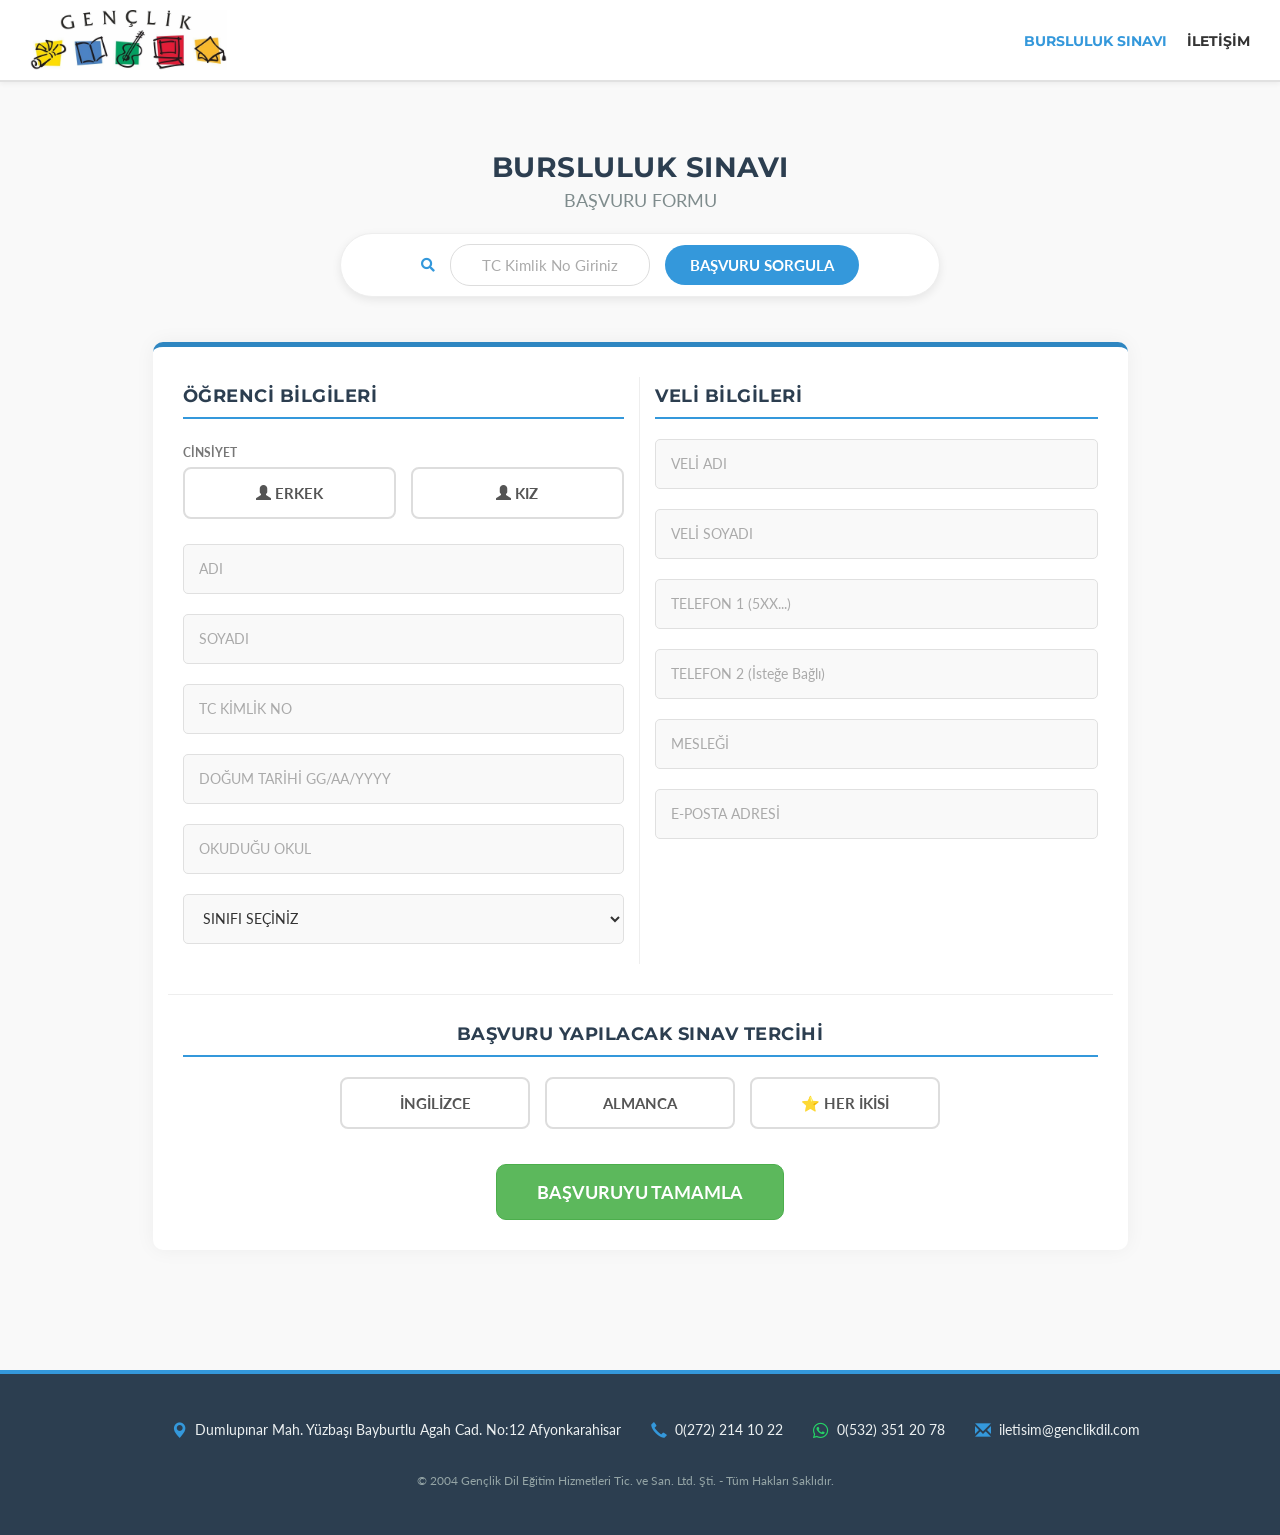
<file: bursluluk.html>
<!DOCTYPE html>
<html lang="tr">
<head>
    <title>Bursluluk Sınavı Başvurusu - Gençlik Dil Eğitim</title>
    <meta charset="utf-8">
    <meta name="viewport" content="width=device-width, initial-scale=1">
    <link rel="icon" type="image/x-icon" href="resimler/logoGenclik.jpg">
    
    <link rel="stylesheet" type="text/css" href="css/bootstrap.min.css" />
    <link href="css/whhg.css" rel="stylesheet" />
    <link href="stil.css?v1.1" rel="stylesheet" />

    <link href="https://fonts.googleapis.com/css?family=Lato:400,700|Montserrat:400,700&display=swap" rel="stylesheet">
    
    <link rel="stylesheet" href="https://cdnjs.cloudflare.com/ajax/libs/font-awesome/5.15.4/css/all.min.css">

    <style>
        body { margin: 0; background-color: #f9f9f9; }
        
        /* HEADER AYARLARI (Boşluk azaltıldı) */
        .custom-header {
            padding: 10px 30px;
            border-bottom: 2px solid #e1e1e1;
            display: flex;
            justify-content: space-between;
            align-items: center;
            background: #fff;
            box-shadow: 0 2px 5px rgba(0,0,0,0.05);
            margin-bottom: 0px;
        }

        .logo-area img { height: 60px; width: auto; }

        .nav-area ul {
            list-style: none;
            margin: 0;
            padding: 0;
            display: flex;
            gap: 20px;
        }

        .nav-area ul li a {
            text-decoration: none;
            color: #333;
            font-weight: bold;
            font-family: 'Montserrat', sans-serif;
            font-size: 14px;
            transition: color 0.3s;
        }

        .nav-area ul li a:hover { color: #3498db; }

        /* BAŞLIK AYARLARI (Sıkılaştırıldı) */
        .araBaslik h2 {
            margin-top: 10px;
            margin-bottom: 5px;
            font-size: 28px;
        }
        .araBaslik div {
            margin-bottom: 20px; /* Alt boşluk azaltıldı */
        }

        /* YENİ MODERN SORGULAMA ALANI */
        .sorgu-container {
            background-color: #fff;
            border-radius: 50px; /* Hap şeklinde yuvarlak kenarlar */
            box-shadow: 0 3px 10px rgba(0,0,0,0.08);
            padding: 10px 20px;
            display: flex;
            justify-content: center;
            align-items: center;
            gap: 15px;
            max-width: 600px;
            margin: 0 auto 25px auto; /* Ortala ve alttan boşluk bırak */
            border: 1px solid #eee;
        }

        .sorgu-label {
            font-weight: bold;
            color: #555;
            font-size: 14px;
        }

        .sorgu-input {
            border: 1px solid #ddd;
            border-radius: 20px;
            padding: 8px 15px;
            width: 200px;
            outline: none;
            text-align: center;
            transition: all 0.3s;
        }

        .sorgu-input:focus {
            border-color: #3498db;
            box-shadow: 0 0 5px rgba(52, 152, 219, 0.3);
        }

        .sorgu-btn {
            background-color: #3498db;
            color: white;
            border: none;
            border-radius: 20px;
            padding: 8px 25px;
            font-weight: bold;
            cursor: pointer;
            transition: background 0.3s;
        }

        .sorgu-btn:hover {
            background-color: #2980b9;
        }

        /* Sorgu Sonucu alanı */
        .sorgulama {
            text-align: center;
            margin-top: 10px;
            margin-bottom: 10px;
            font-weight: bold;
            color: #2c3e50;
        }


        /* FOOTER (İLETİŞİM BARI) AYARLARI */
        .footer-bar {
            background-color: #2c3e50;
            color: #ecf0f1;
            padding: 15px 0;
            font-family: 'Lato', sans-serif;
            font-size: 14px;
            text-align: center;
            border-top: 4px solid #3498db;
            margin-top: 50px; 
        }

        .footer-container {
            display: flex;
            justify-content: center;
            flex-wrap: wrap;
            gap: 30px;
            align-items: center;
        }

        .contact-item a {
            color: #ecf0f1;
            text-decoration: none;
            display: flex;
            align-items: center;
            transition: color 0.3s;
        }

        .contact-item a:hover {
            color: #f1c40f;
        }

        .contact-item i {
            margin-right: 8px;
            font-size: 16px;
            color: #3498db;
        }

        .whatsapp-link i {
            color: #25D366 !important;
            font-size: 18px;
        }
        .whatsapp-link:hover {
            color: #25D366 !important;
        }

        /* RADIO BUTON TASARIMI */
        .radio-group { display: flex; gap: 15px; margin-bottom: 15px; }
        .radio-option { flex: 1; position: relative; }
        .radio-option input[type="radio"] { display: none; }
        
        .radio-option label {
            display: block;
            padding: 12px;
            background-color: #fff;
            border: 2px solid #ddd;
            border-radius: 8px;
            text-align: center;
            cursor: pointer;
            font-weight: bold;
            color: #555;
            transition: all 0.3s ease;
        }

        .radio-option label:hover { background-color: #f0f8ff; border-color: #bdc3c7; }
        
        .radio-option input[type="radio"]:checked + label {
            background-color: #3498db;
            color: white;
            border-color: #3498db;
            box-shadow: 0 4px 10px rgba(52, 152, 219, 0.3);
        }

        .form-section-title {
            border-bottom: 2px solid #3498db;
            padding-bottom: 10px;
            margin-bottom: 20px;
            color: #2c3e50;
            font-size: 18px;
            font-weight: 700;
        }

        /* Mobil Uyum */
        @media (max-width: 768px) {
            .custom-header { flex-direction: column; height: auto; padding: 15px; }
            .nav-area ul { margin-top: 15px; }
            .footer-container { flex-direction: column; gap: 15px; }
            
            /* Mobilde sorgulama alanı alt alta gelsin */
            .sorgu-container { flex-direction: column; gap: 10px; border-radius: 15px; padding: 20px;}
            .sorgu-input { width: 100%; }
            .sorgu-btn { width: 100%; }
        }

    </style>
</head>

<body>

    <header class="custom-header">
        <div class="logo-area">
            <a href="/">
                <img src="resimler/logoGenclik.jpg" alt="GENÇLİK DİL">
            </a>
        </div>
        <nav class="nav-area">
            <ul>
                <li><a href="bursluluk" style="color: #3498db;">BURSLULUK SINAVI</a></li> 
                <li><a href="iletisim">İLETİŞİM</a></li>
            </ul>
        </nav>
    </header>
   
    <div class="container">
        
        <div class="araBaslik text-center">
            <h2 style="font-weight: 700; color: #2c3e50;">BURSLULUK SINAVI</h2>
            <div style="font-size: 18px; font-weight: 400; color: #7f8c8d;">BAŞVURU FORMU</div>
        </div>

        <div class="row">
            <div class="col-md-12">
                <div class="sorgu-container">
                    <span class="sorgu-label"><i class="fas fa-search" style="color:#3498db;"></i></span>
                    <input type="text" id="TCSorgu" class="sorgu-input" placeholder="TC Kimlik No Giriniz" maxlength="11">
                    <button class="sorgu-btn" onclick="doldurSorgulama()">BAŞVURU SORGULA</button>
                </div>
                <div class="sorgulama"></div>
            </div>
        </div>

        <div class="row">
            <div class="col-md-10 col-md-offset-1 form-card" style="background: #fff; padding: 30px; border-radius: 10px; box-shadow: 0 0 20px rgba(0,0,0,0.05);">
                
                <div class="row">
                    <div class="col-md-6 split-column" style="border-right: 1px solid #eee;">
                        <h3 class="form-section-title">ÖĞRENCİ BİLGİLERİ</h3>
                        
                        <div class="form-group">
                            <label style="font-size: 12px; color: #777; margin-bottom: 5px;">CİNSİYET</label>
                            <input type="hidden" id="Cinsiyet" name="cinsiyet" value="">
                            <div class="radio-group">
                                <div class="radio-option">
                                    <input type="radio" name="radioCinsiyet" id="sexM" onclick="setCinsiyet('Erkek')">
                                    <label for="sexM"><i class="glyphicon glyphicon-user"></i> ERKEK</label>
                                </div>
                                <div class="radio-option">
                                    <input type="radio" name="radioCinsiyet" id="sexF" onclick="setCinsiyet('Kız')">
                                    <label for="sexF"><i class="glyphicon glyphicon-user"></i> KIZ</label>
                                </div>
                            </div>
                            <div class="uyariForm" id="uyariCinsiyet">* Lütfen cinsiyet seçiniz</div>
                        </div>

                        <div class="form-group">
                            <input class="form-control" id="Ad" name="adi" placeholder="ADI" type="text">
                            <div class="uyariForm" id="uyariAdi">* Ad alanı zorunludur</div>
                        </div>

                        <div class="form-group">
                            <input class="form-control" id="Soyad" name="Soyadi" placeholder="SOYADI" type="text">
                            <div class="uyariForm" id="uyariSoyadi">* Soyad alanı zorunludur</div>
                        </div>

                        <div class="form-group">
                            <input class="form-control" id="TC" name="TC" placeholder="TC KİMLİK NO" type="text" maxlength="11">
                            <div class="uyariForm" id="uyariTC">* TC Kimlik No zorunludur</div>
                        </div>

                        <div class="form-group">
                            <input class="form-control" type="text" id="Dogum" name="Dogum" placeholder="DOĞUM TARİHİ GG/AA/YYYY">
                        </div>

                        <div class="form-group">
                            <input class="form-control" id="Okul" name="Okul" placeholder="OKUDUĞU OKUL" type="text">
                            <div class="uyariForm" id="uyariOkul">* Okul bilgisi zorunludur</div>
                        </div>

                        <div class="form-group">
                            <select id="Sinif" name="Sinif" class="form-control" style="height: 45px;">
                                <option value="Sec">SINIFI SEÇİNİZ</option>
                                <option value="1">1. Sınıf</option>
                                <option value="2">2. Sınıf</option>
                                <option value="3">3. Sınıf</option>
                                <option value="4">4. Sınıf</option>
                                <option value="5">5. Sınıf</option>
                                <option value="6">6. Sınıf</option>
                                <option value="7">7. Sınıf</option>
                                <option value="8">8. Sınıf</option>
                                <option value="9">9. Sınıf</option>
                                <option value="10">10. Sınıf</option>
                                <option value="11">11. Sınıf</option>
                                <option value="12">12. Sınıf</option>
                            </select>
                            <div class="uyariForm" id="uyariSinif">* Sınıf seçimi zorunludur</div>
                        </div>
                    </div>

                    <div class="col-md-6 split-column">
                        <h3 class="form-section-title">VELİ BİLGİLERİ</h3>
                        
                        <div class="form-group">
                            <input class="form-control" id="VeliAd" name="VeliAdi" placeholder="VELİ ADI" type="text">
                            <div class="uyariForm" id="uyariVeliAd">* Veli adı zorunludur</div>
                        </div>

                        <div class="form-group">
                            <input class="form-control" id="VeliSoyad" name="VeliSoyad" placeholder="VELİ SOYADI" type="text">
                            <div class="uyariForm" id="uyariVeliSoyad">* Veli soyadı zorunludur</div>
                        </div>

                        <div class="form-group">
                            <input class="form-control" id="VeliTel1" name="VeliTelefon1" placeholder="TELEFON 1 (5XX...)" type="text">
                            <div class="uyariForm" id="uyariVeliTel1">* İletişim numarası zorunludur</div>
                        </div>

                        <div class="form-group">
                            <input class="form-control" id="VeliTel2" name="VeliTelefon2" placeholder="TELEFON 2 (İsteğe Bağlı)" type="text">
                        </div>

                        <div class="form-group">
                            <input class="form-control" id="VeliMeslek" name="VeliMeslek" placeholder="MESLEĞİ" type="text">
                        </div>

                        <div class="form-group">
                            <input class="form-control" id="VeliEmail" name="VeliEmail" placeholder="E-POSTA ADRESİ" type="email" >
                            <div class="uyariForm" id="uyariVeliEmail">* E-posta adresi zorunludur</div>
                        </div>
                    </div>
                </div>

                <div class="row" style="margin-top: 30px; border-top: 1px solid #eee; padding-top: 20px;">
                    <div class="col-md-12">
                        <h3 class="form-section-title text-center">BAŞVURU YAPILACAK SINAV TERCİHİ</h3>
                        
                        <input type="hidden" id="SinavTuru" name="SinavTuru" value="">

                        <div class="radio-group" style="max-width: 600px; margin: 0 auto;">
                            <div class="radio-option">
                                <input type="radio" name="radioSinav" id="sinavIng" onclick="setSinav('Ingilizce')">
                                <label for="sinavIng">İNGİLİZCE</label>
                            </div>
                            <div class="radio-option">
                                <input type="radio" name="radioSinav" id="sinavAlm" onclick="setSinav('Almanca')">
                                <label for="sinavAlm">ALMANCA</label>
                            </div>
                            <div class="radio-option">
                                <input type="radio" name="radioSinav" id="sinavBoth" onclick="setSinav('Her Ikisi')">
                                <label for="sinavBoth">⭐ HER İKİSİ</label>
                            </div>
                        </div>
                    </div>
                </div>

                <div class="row">
                    <div class="col-md-12 text-center" style="margin-top: 30px;">
                        <button class="btn btn-success btn-lg" style="padding: 15px 40px; font-weight: bold; border-radius: 10px;" type="submit" onclick="ekleBursluluk()">BAŞVURUYU TAMAMLA</button>
                    </div>
                </div>

            </div>
        </div>

    </div>	

    <div class="footer-bar">
        <div class="container footer-container">
            
            <div class="contact-item">
                <a href="https://www.google.com/maps/search/?api=1&query=Dumlupınar+Mahallesi+Yüzbaşı+Bayburtlu+Agah+Caddesi+No:12+Merkez+Afyonkarahisar" target="_blank">
                    <i class="glyphicon glyphicon-map-marker"></i>
                    <span>Dumlupınar Mah. Yüzbaşı Bayburtlu Agah Cad. No:12 Afyonkarahisar</span>
                </a>
            </div>

            <div class="contact-item">
                <a href="tel:02722141022">
                    <i class="glyphicon glyphicon-earphone"></i>
                    <span>0(272) 214 10 22</span>
                </a>
            </div>

            <div class="contact-item">
                <a href="https://wa.me/905323512078" target="_blank" class="whatsapp-link">
                    <i class="fab fa-whatsapp"></i>
                    <span>0(532) 351 20 78</span>
                </a>
            </div>

            <div class="contact-item">
                <a href="mailto:iletisim@genclikdil.com">
                    <i class="glyphicon glyphicon-envelope"></i>
                    <span>iletisim@genclikdil.com</span>
                </a>
            </div>

            <div class="contact-item" style="font-size: 12px; color: #95a5a6;">
                © 2004 Gençlik Dil Eğitim Hizmetleri Tic. ve San. Ltd. Şti. - Tüm Hakları Saklıdır.
            </div>

        </div>
    </div>

    <div class="modal fade" id="onayModal" role="dialog">
        <div class="modal-dialog">
            <div class="modal-content">
                <div class="modal-header">
                    <button type="button" class="close" onclick="temizleForm()" data-dismiss="modal">×</button>
                    <h5>Bursluluk Sınavı Başvurusu</h5>
                </div>
                <div class="modal-body">
                    <div id="sonuc"></div>
                    <div id="bilgi" style="margin-top:15px; font-weight:bold;"></div>
                </div>
                <div class="modal-footer">
                    <button type="submit" class="btn btn-default" onclick="temizleForm()" data-dismiss="modal">Tamam</button>
                </div>
            </div>
        </div>
    </div>

    <div class="modal fade" id="uyariModal" role="dialog">
        <div class="modal-dialog">
            <div class="modal-content">
                <div class="modal-header" style="background-color: #e74c3c; color:white;">
                    <button type="button" class="close" data-dismiss="modal">×</button>
                    <h5>Dikkat</h5>
                </div>
                <div class="modal-body">
                    <div id="sonucUyari"></div> </div>
                <div class="modal-footer">
                    <button type="submit" class="btn btn-default" data-dismiss="modal">Tamam</button>
                </div>
            </div>
        </div>
    </div>

    <script src="js/jquery-3.2.0.min.js"></script>
    <script src="js/bootstrap.min.js"></script>
    <script src="js/mask.js"></script>
    
    <script>
        function setCinsiyet(val) {
            $("#Cinsiyet").val(val);
            $("#uyariCinsiyet").hide();
        }

        function setSinav(val) {
            $("#SinavTuru").val(val);
        }

    </script>

    <script src="akd.js?v=1.4"></script> 
    <script src="bursluluk.js?v=1.4"></script>  
</body>
</html>
</file>
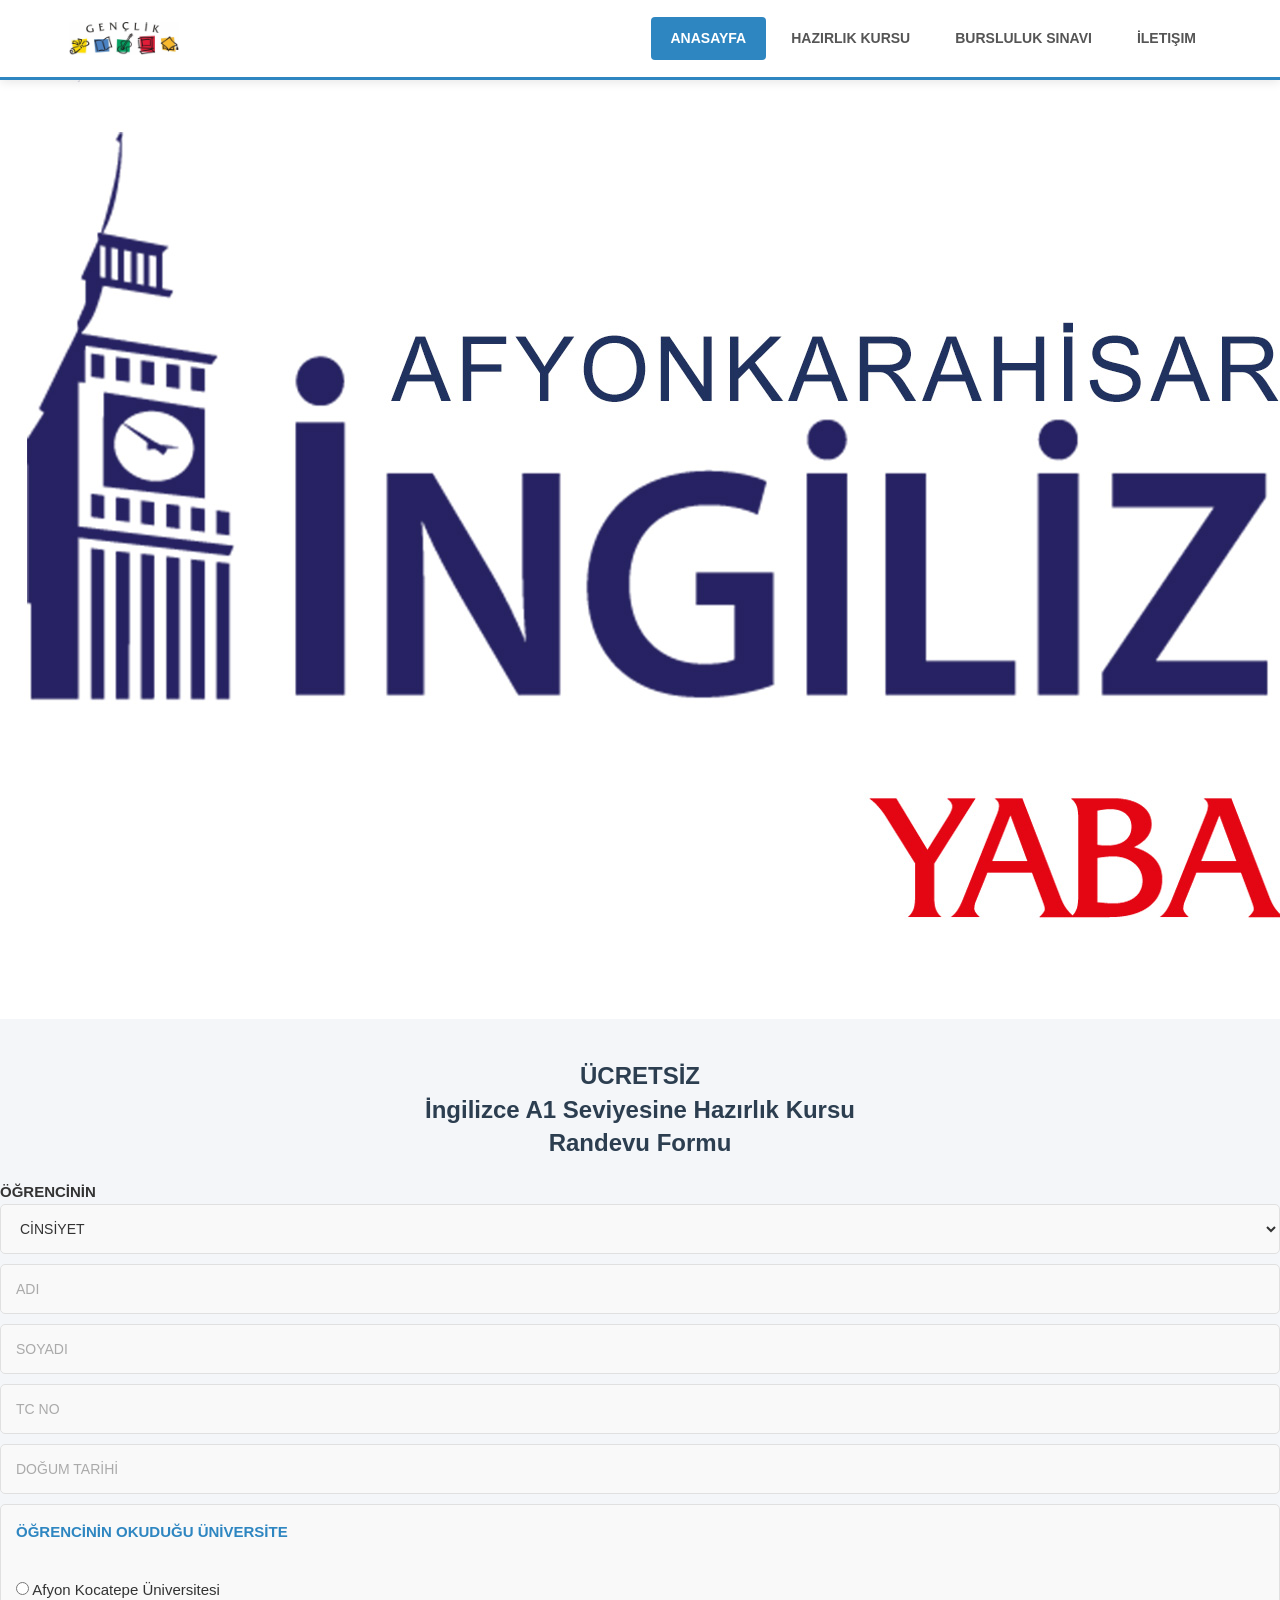
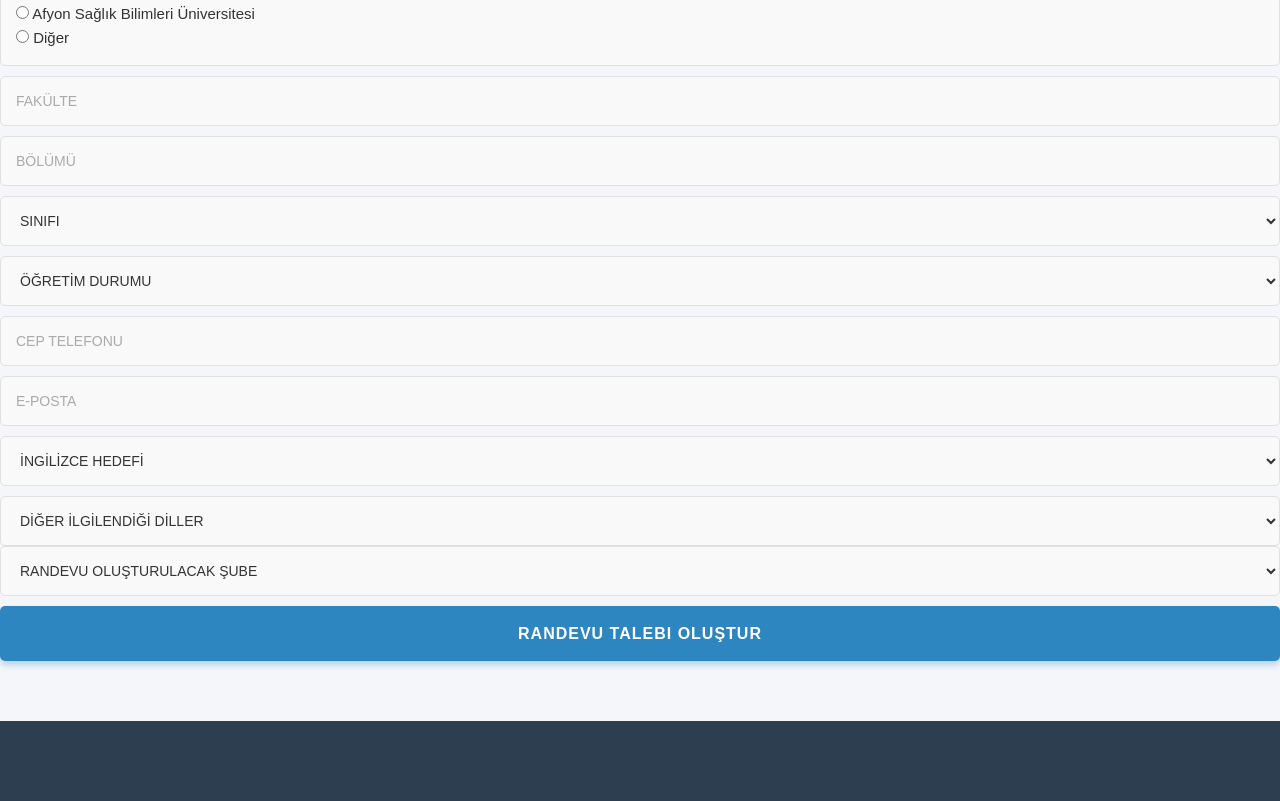
<file: ucretsizKurs.html>
﻿<!DOCTYPE html>
<html lang="en">
<head>
    <title>Amerikan-İngiliz Kültür Dil Okulları, AFYONKARAHİSAR </title>
    <link rel="icon" type="image/x-icon" href="resimler/logoGenclik.jpg">
    <meta charset="utf-8">
    <meta name="viewport" content="width=device-width, initial-scale=1">
    <link rel="stylesheet" type="text/css" href="css/bootstrap.min.css" />
    <script src="js/jquery-3.2.0.min.js"></script>
    <script src="js/bootstrap.min.js"></script>
    <script src="js/mask.js"></script>
    <link href="css/whhg.css" rel="stylesheet" />
    <link href="stil.css" rel="stylesheet" />
    <script src="ikd.js"></script>

</head>
<body id="Anasayfa">

    <div class="menu">

        <div class="genclikLogo"><img src="resimler/logoGenclik.jpg" alt="GENÇLİK DİL" style="width:100%;" /></div>
        <ul>
            <li class="active"><a href="index.html">AnaSayfa</a></li>
            <li><a href="ucretsizKurs.html">Hazırlık Kursu</a></li>
            <li><a href="bursluluk.html">Bursluluk Sınavı</a></li>
            <li><a href="iletisim.html">İletişim</a></li>
        </ul>
    </div>
   
   <div class="logos">
		<img class="responsiveImg"  src="resimler/ingiliz.jpg" alt="İngiliz Kültür Dil Okulları">
	</div>

		
		
		<!--<div class="Sorgulama">       
            <input class="form-control degisken" type="text" id="TCSorgu" placeholder="TC NO"/>
			<div class="btn btn-info btn-xs" onclick="doldurSorgulama()">Randevu Talep Sorgulama</div>
			<div class="sorgulama"></div>
		</div>-->
		
    <div class="araBaslik">
	<div> ÜCRETSİZ</div>
   <div>İngilizce A1 Seviyesine Hazırlık Kursu</div>
	<div> Randevu Formu</div>
	</div>
       
        
      <div class="divForm">
	  
	  
	  <div style="font-weight:bold;">ÖĞRENCİNİN</div>
	  
	  <div>
	  
	                   <div>
                        <select id="Cinsiyet" name="cinsiyet" class="form-control">
                            <option value="Sec">CİNSİYET</option>
                            <option value="Erkek">Erkek</option>
                            <option value="Kız">Kiz</option>
                        </select>
                    </div>
					 <div>
                    <p class="uyariForm" id="uyariCinsiyet">*<p>
                    </div>
	  
	  </div>
	  
	   <div>
	                   <div>
                        <input class="form-control" id="Ad" name="adi" placeholder="ADI" type="text">
                    </div>
                    <div>
                        <p class="uyariForm" id="uyariAdi">*<p>
                    </div>

	  </div>
	  
	    <div>
		                 <div>
                        <input class="form-control" id="Soyad" name="Soyadi" placeholder="SOYADI" type="text">
                        </div>
                    <div >
                        <p class="uyariForm" id="uyariSoyadi">*<p>
                    </div>
	   </div>
	   
	 
	   
	   <div>
	                <div >
                        <input class="form-control" id="TC" name="TC" placeholder="TC NO" type="text">
                    </div>
                    <div>
                        <p class="uyariForm" id="uyariTC">*<p>
                    </div>
	   
	   </div>
	   
	   <div>
	                  <div >
                        <input class="form-control" type="text" id="Dogum" name="Dogum" placeholder="DOĞUM TARİHİ">
                    </div>
                    <div>
                        <p class="uyariForm" id="uyariDogum">*<p>
                    </div>
	   
	     </div>
		 
    <div>
	
	                   <div class="kapsaForm">
					   <span>ÖĞRENCİNİN OKUDUĞU ÜNİVERSİTE</span><br>
                        <input type="radio"  name="UniversiteTur" value="AKU">
						Afyon Kocatepe Üniversitesi <br>						
                        <input type="radio" name="UniversiteTur" value="AFSU">
						Afyon Sağlık Bilimleri Üniversitesi
                           <br />
                        <input type="radio" name="UniversiteTur" value="DİĞER">
                       Diğer
                        <input class="form-control degisken" id="digerInput" name="digerInput" type="text">
						
                    </div>
                    <div>
                        <p class="uyariForm" id="uyariUniversiteTur">*<p>
                    </div>

    </div>	
	
	<div>
	                 <div>
                        <input class="form-control" id="Fakulte" name="Fakulte" placeholder="FAKÜLTE" type="text">
                    </div>
                    <div>
                        <p class="uyariForm" id="uyariFakulte">*<p>
                    </div>
	
	</div>
		<div>
	             <div>
                        <input class="form-control" id="Bolum" name="Bolum" placeholder="BÖLÜMÜ" type="text">
                    </div>
                    <div>
                        <p class="uyariForm" id="uyariBolum">*<p>
                    </div>
	
	 </div>


          <div>

              <div>
                  <select id="Sinif" name="Sinif" class="form-control">
                      <option value="Sec">SINIFI</option>
                      <option value="Hazirlik">Hazırlık</option>
                      <option value="1">1. Sınıf</option>
                      <option value="2">2. Sınıf</option>
                      <option value="3">3. Sınıf</option>
                      <option value="4">4. Sınıf</option>
                      <option value="5">5. Sınıf</option>
                      <option value="6">6. Sınıf</option>

                  </select>
              </div>
              <div>
                  <p class="uyariForm" id="uyariSinif">*<p>
              </div>


          </div>
	 
	  <div>
          <div>
        <select id="OgrenimTur" name="OgrenimTur" class="form-control">
            <option value="Sec">ÖĞRETİM DURUMU</option>
            <option value="1. Öğretim">1. Öğretim</option>
            <option value="2. Öğretim">2. Öğretim</option>
        </select>
      </div>
        <div>
            <p class="uyariForm" id="uyariOgrenimTur">*<p>
        </div>
     </div>

	  
         <div>            
                    
				     <div>
                     <input class="form-control" id="CepTel" name="CepTel" placeholder="CEP TELEFONU" type="text">
                    </div>
                    <div>
                        <p class="uyariForm" id="uyariCepTel">*<p>
                    </div>
					
		</div>			
			 <div>	   
				    <div>
                        <input class="form-Email" id="Eposta" name="Eposta" placeholder="E-POSTA" type="email">
                    </div>
					
              <div>
                  <p class="uyariForm" id="uyariEposta">*<p>
              </div>

		   </div>			
				   
          <div>
              <div>
                  <select id="Amac" name="Amac" class="form-control">
                      <option value="Sec">İNGİLİZCE HEDEFİ</option>
                      <option value="Genel">Genel</option>
                      <option value="Sinav">Sınav</option>


                  </select>
              </div>
              <div>
                  <p class="uyariForm" id="uyariAmac">*<p>
              </div>
          </div>		   
				   
				   
		 <div>
		                <div>
                        <select id="IlgilenDil" name="IlgilenDil" class="form-control">
                            <option value="Sec">DİĞER İLGİLENDİĞİ DİLLER</option>
                            
                            <option value="Almanca">Almanca</option>
							<option value="Rusca">Rusça</option>
							<option value="Arapca">Arapça</option>
							<option value="Ispanyolca">İspanyolca</option>
							<option value="Italyanca">İtalyanca</option>
							<option value="Yabancilara Turkce">Yabancılara Türkçe</option>
							
                           
                        </select>
                    </div>
					 <!--<div>
                    <p class="uyariForm" id="uyariIlgilenDil">*<p>
                    </div>-->
			</div>		
					
					
					
		<div>			
					<div>
                        <select id="Sube" name="Sube" class="form-control">
                            <option value="Sec">RANDEVU OLUŞTURULACAK ŞUBE</option>
                            <option value="Amerikan Kültür">Amerikan Kültür Afyon</option>
                            <option value="Ingiliz Kültür">İngiliz Kültür Afyon</option>
                           
                        </select>
                    </div>
					<div>
                        <p class="uyariForm" id="uyariSube">*<p>
                    </div>
			</div>	

  <div>
			<div>
            <button class="butonOnay" type="submit" onclick="ekleBursluluk()">Randevu Talebi Oluştur</button>
            </div> 
 </div>			
				   
			  
	  </div>	

				 

    <div class="modal fade" id="onayModal" role="dialog">
        <div class="modal-dialog">

            <!-- Modal content-->
            <div class="modal-content">
                <div class="modal-header">
                    <button type="button" class="close" data-dismiss="modal">×</button>
                    <h5> Ücretsiz İngilizce A1 Seviyesine Hazırlık Kursu</h5>

                </div>
                <div class="modal-body">
                    <div id="sonuc"></div>
                    <div id="bilgi"></div>
                </div>

                <div class="modal-footer">
                    <button type="submit" class="btn btn-xs btn-default pull-right" data-dismiss="modal">Tamam  </button>
                     
                  

                </div>
            </div>
        </div>
    </div>

    <div class="modal fade" id="onayModalAdres" role="dialog">
        <div class="modal-dialog">

            <!-- Modal content-->
            <div class="modal-content">
                <div class="modal-header">
                    <button type="button" class="close">×</button>
                    <h5>Ücretsiz İngilizce A1 Seviyesine Hazırlık Kursu</h5>

                </div>
                <div class="modal-body">
                    <div id="sonucAdres"></div>
                    <div id="bilgiAdres"></div>
                </div>

                <div class="modal-footer">
                    <button type="submit" class="btn btn-xs btn-default pull-right" onclick=" temizleForm()" data-dismiss="modal">Tamam </button>
                        
                   

                </div>
            </div>
        </div>
    </div>

    <div class="modal fade" id="uyariModal" role="dialog">
        <div class="modal-dialog">

            <!-- Modal content-->
            <div class="modal-content">
                <div class="modal-header">
                    <button type="button" class="close" data-dismiss="modal">×</button>
                    <h5> Ücretsiz İngilizce A1 Seviyesine Hazırlık Kursu</h5>

                </div>
                <div class="modal-body">
                 <div id="sonuc"></div>
                   

                </div>
                <div class="modal-footer">
                    <button type="submit" class="btn btn-xs btn-default pull-right" data-dismiss="modal">
                        Tamam
                    </button>

                </div>
            </div>
        </div>
    </div>

    <!-- Image of location/map -->
    <!-- Footer -->
    <footer>

    </footer>

</body>
</html>
</file>
<file: css/whhg.css>
@font-face {
    font-family: 'WebHostingHub-Glyphs';
    src: url('fonts/webhostinghub-glyphs.eot');
    src: url('fonts/webhostinghub-glyphs.eot?#iefix') format('embedded-opentype'),
         url('fonts/webhostinghub-glyphs.ttf') format('truetype');
    font-weight: normal;
    font-style: normal;
    -moz-font-feature-settings: "calt=0,liga=0";
}
[class^="icon-"], [class*=" icon-"] {font-family:'WebHostingHub-Glyphs';background:none;width:auto;height:auto;font-style:normal}
.icon-aaabattery:before{content:'\f413'}
.icon-abacus:before{content:'\f261'}
.icon-accountfilter:before{content:'\f05e'}
.icon-acsource:before{content:'\f3ea'}
.icon-addfriend:before{content:'\f3da'}
.icon-address:before{content:'\f08f'}
.icon-addshape:before{content:'\f1fd'}
.icon-addtocart:before{content:'\f394'}
.icon-addtolist:before{content:'\f2ac'}
.icon-adjust:before{content:'\f484'}
.icon-adobe:before{content:'\f1c9'}
.icon-ads-bilboard:before{content:'\f082'}
.icon-affiliate:before{content:'\f01e'}
.icon-ajax:before{content:'\f06f'}
.icon-alarm:before{content:'\f233'}
.icon-alarmalt:before{content:'\f23d'}
.icon-album-cover:before{content:'\f19f'}
.icon-alertalt:before{content:'\f2b4'}
.icon-alertpay:before{content:'\f269'}
.icon-algorhythm:before{content:'\f0b8'}
.icon-alienship:before{content:'\f41f'}
.icon-alienware:before{content:'\f3be'}
.icon-align-center:before{content:'\f1d9'}
.icon-align-justify:before{content:'\f1da'}
.icon-align-left:before{content:'\f1d7'}
.icon-align-right:before{content:'\f1d8'}
.icon-alignbottomedge:before{content:'\f1d3'}
.icon-alignhorizontalcenter:before{content:'\f1d2'}
.icon-alignleftedge:before{content:'\f1d6'}
.icon-alignrightedge:before{content:'\f1d5'}
.icon-aligntopedge:before{content:'\f1d4'}
.icon-alignverticalcenter:before{content:'\f1d1'}
.icon-amd:before{content:'\f020'}
.icon-analogdown:before{content:'\f2cb'}
.icon-analogleft:before{content:'\f2c8'}
.icon-analogright:before{content:'\f2c9'}
.icon-analogup:before{content:'\f2ca'}
.icon-analytics-piechart:before{content:'\f000'}
.icon-analyticsalt-piechartalt:before{content:'\f001'}
.icon-anchor-port:before{content:'\f21d'}
.icon-android:before{content:'\f12a'}
.icon-angrybirds:before{content:'\f3c1'}
.icon-antenna:before{content:'\f3ec'}
.icon-apache-feather:before{content:'\f056'}
.icon-aperture:before{content:'\f356'}
.icon-appointment-agenda:before{content:'\f26c'}
.icon-archive:before{content:'\f171'}
.icon-arrow-down:before{content:'\f2fe'}
.icon-arrow-left:before{content:'\f305'}
.icon-arrow-right:before{content:'\f304'}
.icon-arrow-up:before{content:'\f301'}
.icon-asterisk:before{content:'\f317'}
.icon-asteriskalt:before{content:'\002a'}
.icon-at:before{content:'\40'}
.icon-atari:before{content:'\f3b9'}
.icon-authentication-keyalt:before{content:'\f051'}
.icon-automobile-car:before{content:'\f239'}
.icon-autorespond:before{content:'\f08e'}
.icon-avatar:before{content:'\f15a'}
.icon-avataralt:before{content:'\f161'}
.icon-avengers:before{content:'\f342'}
.icon-awstats:before{content:'\f04c'}
.icon-axe:before{content:'\f2ef'}
.icon-backup-vault:before{content:'\f004'}
.icon-backupalt-vaultalt:before{content:'\f005'}
.icon-backupwizard:before{content:'\f05f'}
.icon-backward:before{content:'\f183'}
.icon-bag:before{content:'\f234'}
.icon-baloon:before{content:'\f405'}
.icon-ban-circle:before{content:'\f313'}
.icon-banana:before{content:'\f3f4'}
.icon-bandwidth:before{content:'\f006'}
.icon-bank:before{content:'\f262'}
.icon-barchart:before{content:'\f02f'}
.icon-barchartalt:before{content:'\f07d'}
.icon-barcode:before{content:'\f276'}
.icon-basecamp:before{content:'\f160'}
.icon-basketball:before{content:'\f2e9'}
.icon-bat:before{content:'\f3d3'}
.icon-batman:before{content:'\f348'}
.icon-batteryaltcharging:before{content:'\f104'}
.icon-batteryaltfull:before{content:'\f101'}
.icon-batteryaltsixty:before{content:'\f102'}
.icon-batteryaltthird:before{content:'\f103'}
.icon-batterycharged:before{content:'\f0f4'}
.icon-batterycharging:before{content:'\f0f3'}
.icon-batteryeighty:before{content:'\f0f9'}
.icon-batteryempty:before{content:'\f0f5'}
.icon-batteryforty:before{content:'\f0f7'}
.icon-batteryfull:before{content:'\f0fa'}
.icon-batterysixty:before{content:'\f0f8'}
.icon-batterytwenty:before{content:'\f0f6'}
.icon-bed:before{content:'\f2b9'}
.icon-beer:before{content:'\f244'}
.icon-bell:before{content:'\2407'}
.icon-bigger:before{content:'\f30a'}
.icon-bill:before{content:'\f278'}
.icon-binary:before{content:'\f087'}
.icon-binoculars-searchalt:before{content:'\f2a0'}
.icon-birdhouse:before{content:'\f390'}
.icon-birthday:before{content:'\f36b'}
.icon-bishop:before{content:'\f2f9'}
.icon-blackberry:before{content:'\f421'}
.icon-blankstare:before{content:'\f13e'}
.icon-blogger-blog:before{content:'\f167'}
.icon-bluetooth:before{content:'\f12b'}
.icon-bluetoothconnected:before{content:'\f386'}
.icon-boardgame:before{content:'\f2d9'}
.icon-boat:before{content:'\f21a'}
.icon-bold:before{content:'\f1f4'}
.icon-bomb:before{content:'\f2dc'}
.icon-bone:before{content:'\f35f'}
.icon-book:before{content:'\f1ba'}
.icon-bookmark:before{content:'\f143'}
.icon-boombox:before{content:'\f195'}
.icon-bottle:before{content:'\f361'}
.icon-bow:before{content:'\f2ee'}
.icon-bowling:before{content:'\f2f3'}
.icon-bowlingpins:before{content:'\f3d2'}
.icon-bowtie:before{content:'\f37f'}
.icon-boxtrapper-mousetrap:before{content:'\f046'}
.icon-braces:before{content:'\f0b4'}
.icon-braille0:before{content:'\f44b'}
.icon-braille1:before{content:'\f44c'}
.icon-braille2:before{content:'\f44d'}
.icon-braille3:before{content:'\f44e'}
.icon-braille4:before{content:'\f44f'}
.icon-braille5:before{content:'\f450'}
.icon-braille6:before{content:'\f451'}
.icon-braille7:before{content:'\f452'}
.icon-braille8:before{content:'\f453'}
.icon-braille9:before{content:'\f454'}
.icon-braillea:before{content:'\f431'}
.icon-brailleb:before{content:'\f432'}
.icon-braillec:before{content:'\f433'}
.icon-brailled:before{content:'\f434'}
.icon-braillee:before{content:'\f435'}
.icon-braillef:before{content:'\f436'}
.icon-brailleg:before{content:'\f437'}
.icon-brailleh:before{content:'\f438'}
.icon-braillei:before{content:'\f439'}
.icon-braillej:before{content:'\f43a'}
.icon-braillek:before{content:'\f43b'}
.icon-braillel:before{content:'\f43c'}
.icon-braillem:before{content:'\f43d'}
.icon-braillen:before{content:'\f43e'}
.icon-brailleo:before{content:'\f43f'}
.icon-braillep:before{content:'\f440'}
.icon-brailleq:before{content:'\f441'}
.icon-brailler:before{content:'\f442'}
.icon-brailles:before{content:'\f443'}
.icon-braillespace:before{content:'\f455'}
.icon-braillet:before{content:'\f444'}
.icon-brailleu:before{content:'\f445'}
.icon-braillev:before{content:'\f446'}
.icon-braillew:before{content:'\f447'}
.icon-braillex:before{content:'\f448'}
.icon-brailley:before{content:'\f449'}
.icon-braillez:before{content:'\f44a'}
.icon-brain:before{content:'\f3e3'}
.icon-bread:before{content:'\f42f'}
.icon-breakable:before{content:'\f41c'}
.icon-briefcase:before{content:'\f25e'}
.icon-briefcasethree:before{content:'\f25f'}
.icon-briefcasetwo:before{content:'\f0a2'}
.icon-brightness:before{content:'\f10a'}
.icon-brightnessfull:before{content:'\f10b'}
.icon-brightnesshalf:before{content:'\f10c'}
.icon-broom:before{content:'\f40a'}
.icon-browser:before{content:'\f159'}
.icon-brush:before{content:'\f1b8'}
.icon-bucket:before{content:'\f1b5'}
.icon-bug:before{content:'\f0a7'}
.icon-bullhorn:before{content:'\f287'}
.icon-bus:before{content:'\f241'}
.icon-businesscardalt:before{content:'\f137'}
.icon-buttona:before{content:'\f2bf'}
.icon-buttonb:before{content:'\f2c0'}
.icon-buttonx:before{content:'\f2c1'}
.icon-buttony:before{content:'\f2c2'}
.icon-cactus-desert:before{content:'\f22c'}
.icon-calculator:before{content:'\f258'}
.icon-calculatoralt:before{content:'\f265'}
.icon-calendar:before{content:'\f20f'}
.icon-calendaralt-cronjobs:before{content:'\f0a1'}
.icon-camera:before{content:'\f19b'}
.icon-candle:before{content:'\f29a'}
.icon-candy:before{content:'\f42d'}
.icon-candycane:before{content:'\f37d'}
.icon-cannon:before{content:'\f401'}
.icon-canvas:before{content:'\f1c8'}
.icon-canvasrulers:before{content:'\f205'}
.icon-capacitator:before{content:'\f3e8'}
.icon-capslock:before{content:'\21ea'}
.icon-captainamerica:before{content:'\f341'}
.icon-carrot:before{content:'\f3f2'}
.icon-cashregister:before{content:'\f26e'}
.icon-cassette:before{content:'\f377'}
.icon-cd-dvd:before{content:'\f0cd'}
.icon-certificate:before{content:'\f277'}
.icon-certificatealt:before{content:'\f058'}
.icon-certificatethree:before{content:'\f059'}
.icon-cgi:before{content:'\f086'}
.icon-cgicenter:before{content:'\f079'}
.icon-chair:before{content:'\2441'}
.icon-chat:before{content:'\f162'}
.icon-check:before{content:'\f310'}
.icon-checkboxalt:before{content:'\f311'}
.icon-checkin:before{content:'\f223'}
.icon-checkinalt:before{content:'\f227'}
.icon-chef:before{content:'\f3ce'}
.icon-cherry:before{content:'\f35d'}
.icon-chevron-down:before{content:'\f48b'}
.icon-chevron-left:before{content:'\f489'}
.icon-chevron-right:before{content:'\f488'}
.icon-chevron-up:before{content:'\f48a'}
.icon-chevrons:before{content:'\f0b5'}
.icon-chicken:before{content:'\f359'}
.icon-chocolate:before{content:'\f367'}
.icon-christiancross:before{content:'\f40f'}
.icon-christmastree:before{content:'\f37b'}
.icon-chrome:before{content:'\f14e'}
.icon-cigarette:before{content:'\f229'}
.icon-circle-arrow-down:before{content:'\f475'}
.icon-circle-arrow-left:before{content:'\f472'}
.icon-circle-arrow-right:before{content:'\f473'}
.icon-circle-arrow-up:before{content:'\f474'}
.icon-circleadd:before{content:'\f0d1'}
.icon-circledelete:before{content:'\f0d2'}
.icon-circledown:before{content:'\f3c7'}
.icon-circleleft:before{content:'\f3c6'}
.icon-circleright:before{content:'\f3c9'}
.icon-circleselect:before{content:'\f0d3'}
.icon-circleselection:before{content:'\f1b1'}
.icon-circleup:before{content:'\f3c8'}
.icon-clearformatting:before{content:'\f1e7'}
.icon-clipboard-paste:before{content:'\f0cb'}
.icon-clockalt-timealt:before{content:'\f22b'}
.icon-closetab:before{content:'\f170'}
.icon-closewindow:before{content:'\f16e'}
.icon-cloud:before{content:'\f0b9'}
.icon-clouddownload:before{content:'\f0bb'}
.icon-cloudhosting:before{content:'\f007'}
.icon-cloudsync:before{content:'\f0bc'}
.icon-cloudupload:before{content:'\f0ba'}
.icon-clubs:before{content:'\f2f6'}
.icon-cmd:before{content:'\f33a'}
.icon-cms:before{content:'\f036'}
.icon-cmsmadesimple:before{content:'\f0b0'}
.icon-codeigniter:before{content:'\f077'}
.icon-coffee:before{content:'\f235'}
.icon-coffeebean:before{content:'\f366'}
.icon-cog:before{content:'\f00f'}
.icon-colocation:before{content:'\f024'}
.icon-colocationalt:before{content:'\f023'}
.icon-colors:before{content:'\f1e6'}
.icon-comment:before{content:'\f12c'}
.icon-commentout:before{content:'\f080'}
.icon-commentround:before{content:'\f155'}
.icon-commentroundempty:before{content:'\f156'}
.icon-commentroundtyping:before{content:'\f157'}
.icon-commentroundtypingempty:before{content:'\f158'}
.icon-commenttyping:before{content:'\f12d'}
.icon-compass:before{content:'\263c'}
.icon-concretefive:before{content:'\f0af'}
.icon-contact-businesscard:before{content:'\f040'}
.icon-controllernes:before{content:'\f2d2'}
.icon-controllerps:before{content:'\f2d1'}
.icon-controllersnes:before{content:'\f2d3'}
.icon-controlpanel:before{content:'\f008'}
.icon-controlpanelalt:before{content:'\f009'}
.icon-cooling:before{content:'\f00a'}
.icon-coppermine:before{content:'\f0a4'}
.icon-copy:before{content:'\f0c9'}
.icon-copyright:before{content:'\00a9'}
.icon-coupon:before{content:'\f254'}
.icon-cpanel:before{content:'\f072'}
.icon-cplusplus:before{content:'\f0b1'}
.icon-cpu-processor:before{content:'\f002'}
.icon-cpualt-processoralt:before{content:'\f003'}
.icon-crayon:before{content:'\f383'}
.icon-createfile:before{content:'\f0c6'}
.icon-createfolder:before{content:'\f0da'}
.icon-creativecommons:before{content:'\f1fc'}
.icon-creditcard:before{content:'\f279'}
.icon-cricket:before{content:'\f418'}
.icon-croisant:before{content:'\f29f'}
.icon-crop:before{content:'\f1af'}
.icon-crown:before{content:'\f28f'}
.icon-csharp:before{content:'\f0b2'}
.icon-cssthree:before{content:'\f06a'}
.icon-cup-coffeealt:before{content:'\f24b'}
.icon-cupcake:before{content:'\f35b'}
.icon-curling:before{content:'\f3d7'}
.icon-cursor:before{content:'\f0dc'}
.icon-cut-scissors:before{content:'\f0ca'}
.icon-dagger:before{content:'\2020'}
.icon-danger:before{content:'\f415'}
.icon-dart:before{content:'\f3d4'}
.icon-darthvader:before{content:'\f34a'}
.icon-database:before{content:'\f00b'}
.icon-databaseadd:before{content:'\f00c'}
.icon-databasedelete:before{content:'\f00d'}
.icon-davidstar:before{content:'\f40e'}
.icon-dcsource:before{content:'\f3e9'}
.icon-dedicatedserver:before{content:'\f00e'}
.icon-deletefile:before{content:'\f0c7'}
.icon-deletefolder:before{content:'\f0db'}
.icon-delicious:before{content:'\f152'}
.icon-designcontest:before{content:'\f351'}
.icon-desklamp:before{content:'\f412'}
.icon-dialpad:before{content:'\f399'}
.icon-diamond:before{content:'\2666'}
.icon-diamonds:before{content:'\f2f7'}
.icon-die-dice:before{content:'\f2d8'}
.icon-diefive:before{content:'\f3fb'}
.icon-diefour:before{content:'\f3fa'}
.icon-dieone:before{content:'\f3f7'}
.icon-diesix:before{content:'\f3fc'}
.icon-diethree:before{content:'\f3f9'}
.icon-dietwo:before{content:'\f3f8'}
.icon-diode:before{content:'\f3e7'}
.icon-director:before{content:'\f2ae'}
.icon-diskspace:before{content:'\f096'}
.icon-distributehorizontalcenters:before{content:'\f1dc'}
.icon-distributeverticalcenters:before{content:'\f1db'}
.icon-divide:before{content:'\00f7'}
.icon-dna:before{content:'\f409'}
.icon-dnszone:before{content:'\f07f'}
.icon-document:before{content:'\f0c2'}
.icon-doghouse:before{content:'\f38f'}
.icon-dollar:before{content:'\24'}
.icon-dollaralt:before{content:'\f259'}
.icon-dolphinsoftware:before{content:'\f064'}
.icon-domain:before{content:'\f01d'}
.icon-domainaddon:before{content:'\f053'}
.icon-domino:before{content:'\f3d5'}
.icon-donut:before{content:'\f3ca'}
.icon-downleft:before{content:'\f2ff'}
.icon-download:before{content:'\f47b'}
.icon-download-alt:before{content:'\f11a'}
.icon-downright:before{content:'\f300'}
.icon-draft:before{content:'\f172'}
.icon-dreamweaver:before{content:'\f1d0'}
.icon-dribbble:before{content:'\f14c'}
.icon-dropmenu:before{content:'\f0a5'}
.icon-drupal:before{content:'\f075'}
.icon-drwho:before{content:'\f3c0'}
.icon-edit:before{content:'\f47c'}
.icon-editalt:before{content:'\f0f2'}
.icon-egg:before{content:'\f407'}
.icon-eightball:before{content:'\f36e'}
.icon-eject:before{content:'\f199'}
.icon-elipse:before{content:'\f1bc'}
.icon-emailalt:before{content:'\f136'}
.icon-emailexport:before{content:'\f176'}
.icon-emailforward:before{content:'\f175'}
.icon-emailforwarders:before{content:'\f049'}
.icon-emailimport:before{content:'\f177'}
.icon-emailrefresh:before{content:'\f174'}
.icon-emailtrace:before{content:'\f091'}
.icon-emergency:before{content:'\f246'}
.icon-emptycart:before{content:'\f395'}
.icon-enter:before{content:'\f323'}
.icon-envelope:before{content:'\f028'}
.icon-equalizer:before{content:'\f18e'}
.icon-equalizeralt:before{content:'\f18f'}
.icon-equals:before{content:'\f30c'}
.icon-eraser:before{content:'\f1f1'}
.icon-erroralt:before{content:'\f05a'}
.icon-euro:before{content:'\20ac'}
.icon-euroalt:before{content:'\f25a'}
.icon-evernote:before{content:'\f17c'}
.icon-exchange-currency:before{content:'\f26b'}
.icon-exclamation-sign:before{content:'\f04a'}
.icon-excludeshape:before{content:'\f200'}
.icon-exit:before{content:'\f324'}
.icon-explorerwindow:before{content:'\f0d9'}
.icon-exportfile:before{content:'\f32f'}
.icon-exposure:before{content:'\f1de'}
.icon-extinguisher:before{content:'\f2b7'}
.icon-eye-close:before{content:'\f481'}
.icon-eye-open:before{content:'\f2b5'}
.icon-eye-view:before{content:'\f280'}
.icon-eyedropper:before{content:'\f1ad'}
.icon-facebook:before{content:'\f140'}
.icon-facebookalt:before{content:'\f14b'}
.icon-facetime-video:before{content:'\f19c'}
.icon-factory:before{content:'\f27a'}
.icon-fantastico:before{content:'\f0ae'}
.icon-faq:before{content:'\f099'}
.icon-fast-backward:before{content:'\f47e'}
.icon-fast-forward:before{content:'\f47f'}
.icon-fastdown:before{content:'\f31d'}
.icon-fastleft:before{content:'\f31a'}
.icon-fastright:before{content:'\f31b'}
.icon-fastup:before{content:'\f31c'}
.icon-favoritefile:before{content:'\f381'}
.icon-favoritefolder:before{content:'\f382'}
.icon-featheralt-write:before{content:'\f1c5'}
.icon-fedora:before{content:'\f3f1'}
.icon-fence:before{content:'\f2af'}
.icon-file:before{content:'\f0d6'}
.icon-film:before{content:'\f19d'}
.icon-filmstrip:before{content:'\f3ed'}
.icon-filter:before{content:'\f05c'}
.icon-finder:before{content:'\f398'}
.icon-fire:before{content:'\f27f'}
.icon-firefox:before{content:'\f420'}
.icon-firewall:before{content:'\f021'}
.icon-firewire:before{content:'\f0fc'}
.icon-firstaid:before{content:'\f2ba'}
.icon-fish:before{content:'\f35a'}
.icon-fishbone:before{content:'\f42b'}
.icon-flag:before{content:'\f487'}
.icon-flagalt:before{content:'\f232'}
.icon-flagtriangle:before{content:'\f20b'}
.icon-flash:before{content:'\f1cf'}
.icon-flashlight:before{content:'\f299'}
.icon-flashplayer:before{content:'\f070'}
.icon-flaskfull:before{content:'\f27e'}
.icon-flickr:before{content:'\f146'}
.icon-flower:before{content:'\f2a5'}
.icon-flowernew:before{content:'\f3a8'}
.icon-folder-close:before{content:'\f094'}
.icon-folder-open:before{content:'\f483'}
.icon-foldertree:before{content:'\f0f0'}
.icon-font:before{content:'\f1ae'}
.icon-foodtray:before{content:'\f3d0'}
.icon-football-soccer:before{content:'\f2eb'}
.icon-forbiddenalt:before{content:'\f314'}
.icon-forest-tree:before{content:'\f217'}
.icon-forestalt-treealt:before{content:'\f21c'}
.icon-fork:before{content:'\22d4'}
.icon-forklift:before{content:'\f29b'}
.icon-form:before{content:'\f08c'}
.icon-forrst:before{content:'\f14d'}
.icon-fort:before{content:'\f400'}
.icon-forward:before{content:'\f182'}
.icon-fourohfour:before{content:'\f09d'}
.icon-foursquare:before{content:'\f42a'}
.icon-freeway:before{content:'\f24a'}
.icon-fridge:before{content:'\f40d'}
.icon-fries:before{content:'\f36a'}
.icon-ftp:before{content:'\f029'}
.icon-ftpaccounts:before{content:'\f07b'}
.icon-ftpsession:before{content:'\f07c'}
.icon-fullscreen:before{content:'\f485'}
.icon-gameboy:before{content:'\f403'}
.icon-gamecursor:before{content:'\f2d0'}
.icon-gasstation:before{content:'\f216'}
.icon-gearfour:before{content:'\f3a7'}
.icon-ghost:before{content:'\f2da'}
.icon-gift:before{content:'\f260'}
.icon-github:before{content:'\f081'}
.icon-glass:before{content:'\f236'}
.icon-glasses:before{content:'\f295'}
.icon-glassesalt:before{content:'\f39d'}
.icon-globe:before{content:'\f01b'}
.icon-globealt:before{content:'\f36c'}
.icon-glue:before{content:'\f36d'}
.icon-gmail:before{content:'\f150'}
.icon-golf:before{content:'\f2f1'}
.icon-googledrive:before{content:'\f163'}
.icon-googleplus:before{content:'\f165'}
.icon-googlewallet:before{content:'\f270'}
.icon-gpsoff-gps:before{content:'\f21e'}
.icon-gpson:before{content:'\f21f'}
.icon-gpu-graphicscard:before{content:'\f108'}
.icon-gradient:before{content:'\2207'}
.icon-grails:before{content:'\f085'}
.icon-greenlantern:before{content:'\f340'}
.icon-greenlightbulb:before{content:'\f406'}
.icon-grooveshark:before{content:'\f3a2'}
.icon-groups-friends:before{content:'\f134'}
.icon-guitar:before{content:'\f19a'}
.icon-halflife:before{content:'\f3ba'}
.icon-halo:before{content:'\f3bb'}
.icon-hamburger:before{content:'\f2b3'}
.icon-hammer:before{content:'\f291'}
.icon-hand-down:before{content:'\f387'}
.icon-hand-left:before{content:'\f389'}
.icon-hand-right:before{content:'\f388'}
.icon-hand-up:before{content:'\f0dd'}
.icon-handcuffs:before{content:'\f393'}
.icon-handdrag:before{content:'\f0de'}
.icon-handtwofingers:before{content:'\f0df'}
.icon-hanger:before{content:'\f2ab'}
.icon-happy:before{content:'\f13c'}
.icon-harrypotter:before{content:'\f38b'}
.icon-hdd:before{content:'\f02a'}
.icon-hdtv:before{content:'\f1a0'}
.icon-headphones:before{content:'\f180'}
.icon-headphonesalt:before{content:'\f1a3'}
.icon-heart:before{content:'\f131'}
.icon-heartempty-love:before{content:'\f132'}
.icon-hearts:before{content:'\f2f4'}
.icon-helicopter:before{content:'\f3e4'}
.icon-hexagon-polygon:before{content:'\f1be'}
.icon-hockey:before{content:'\f3d9'}
.icon-home:before{content:'\21b8'}
.icon-homealt:before{content:'\f02b'}
.icon-hospital:before{content:'\f247'}
.icon-hotdog:before{content:'\f3cc'}
.icon-hotlinkprotection:before{content:'\f050'}
.icon-hourglassalt:before{content:'\f122'}
.icon-html:before{content:'\f068'}
.icon-htmlfive:before{content:'\f069'}
.icon-hydrant:before{content:'\f3ff'}
.icon-icecream:before{content:'\f2a4'}
.icon-icecreamalt:before{content:'\f289'}
.icon-illustrator:before{content:'\f1ce'}
.icon-imac:before{content:'\f0fb'}
.icon-images-gallery:before{content:'\f09f'}
.icon-importcontacts:before{content:'\f092'}
.icon-importfile:before{content:'\f32e'}
.icon-inbox:before{content:'\f17a'}
.icon-inboxalt:before{content:'\f178'}
.icon-incomingcall:before{content:'\f15d'}
.icon-indent-left:before{content:'\f1f2'}
.icon-indent-right:before{content:'\f1f3'}
.icon-indexmanager:before{content:'\f09e'}
.icon-infinity:before{content:'\221e'}
.icon-info-sign:before{content:'\f315'}
.icon-infographic:before{content:'\f336'}
.icon-ink:before{content:'\f3f6'}
.icon-inkpen:before{content:'\f1ac'}
.icon-insertbarchart:before{content:'\f1e5'}
.icon-insertpicture:before{content:'\f1e0'}
.icon-insertpicturecenter:before{content:'\f1e3'}
.icon-insertpictureleft:before{content:'\f1e1'}
.icon-insertpictureright:before{content:'\f1e2'}
.icon-insertpiechart:before{content:'\f1e4'}
.icon-instagram:before{content:'\f14a'}
.icon-install:before{content:'\f128'}
.icon-intel:before{content:'\f01f'}
.icon-intersection:before{content:'\2229'}
.icon-intersectshape:before{content:'\f1ff'}
.icon-invert:before{content:'\f1df'}
.icon-invoice:before{content:'\f3e5'}
.icon-ipcontrol:before{content:'\f08b'}
.icon-iphone:before{content:'\f0e6'}
.icon-ipod:before{content:'\f190'}
.icon-ironman:before{content:'\f349'}
.icon-islam:before{content:'\f410'}
.icon-island:before{content:'\f392'}
.icon-italic:before{content:'\f1f5'}
.icon-jar:before{content:'\f2b6'}
.icon-jason:before{content:'\f38c'}
.icon-java:before{content:'\f083'}
.icon-joomla:before{content:'\f073'}
.icon-joystickarcade:before{content:'\f2d4'}
.icon-joystickatari:before{content:'\f2d5'}
.icon-jquery:before{content:'\f06b'}
.icon-jqueryui:before{content:'\f06c'}
.icon-kerning:before{content:'\f1e9'}
.icon-key:before{content:'\f093'}
.icon-keyboard:before{content:'\f119'}
.icon-keyboardalt:before{content:'\f105'}
.icon-keyboarddelete:before{content:'\f3a6'}
.icon-kidney:before{content:'\f3e0'}
.icon-king:before{content:'\f2fc'}
.icon-knife:before{content:'\f214'}
.icon-knight:before{content:'\f2fb'}
.icon-knob:before{content:'\f376'}
.icon-lab-flask:before{content:'\f27d'}
.icon-lamp:before{content:'\f2b1'}
.icon-lan:before{content:'\f0ee'}
.icon-language:before{content:'\f042'}
.icon-laptop:before{content:'\f0d8'}
.icon-lasso:before{content:'\f396'}
.icon-lastfm:before{content:'\f3a3'}
.icon-laugh:before{content:'\f13f'}
.icon-law:before{content:'\f263'}
.icon-layers:before{content:'\f1ca'}
.icon-layersalt:before{content:'\f1cb'}
.icon-leaf:before{content:'\f039'}
.icon-leechprotect:before{content:'\f07e'}
.icon-legacyfilemanager:before{content:'\f095'}
.icon-lego:before{content:'\f370'}
.icon-lifeempty:before{content:'\f2e1'}
.icon-lifefull:before{content:'\f2e3'}
.icon-lifehacker:before{content:'\f380'}
.icon-lifehalf:before{content:'\f2e2'}
.icon-lifepreserver:before{content:'\f015'}
.icon-lightbulb-idea:before{content:'\f338'}
.icon-lighthouse:before{content:'\f3e6'}
.icon-lightning:before{content:'\f231'}
.icon-lightningalt:before{content:'\f2a8'}
.icon-line:before{content:'\f1bf'}
.icon-lineheight:before{content:'\f1c0'}
.icon-link:before{content:'\f022'}
.icon-linkalt:before{content:'\f333'}
.icon-linkedin:before{content:'\f166'}
.icon-linux:before{content:'\f01a'}
.icon-list:before{content:'\f111'}
.icon-list-alt:before{content:'\f480'}
.icon-liver:before{content:'\f3e2'}
.icon-loading-hourglass:before{content:'\f123'}
.icon-loadingalt:before{content:'\f339'}
.icon-lock:before{content:'\f0be'}
.icon-lockalt-keyhole:before{content:'\f0eb'}
.icon-lollypop:before{content:'\f3ee'}
.icon-lungs:before{content:'\f3df'}
.icon-macpro:before{content:'\f3a5'}
.icon-macro-plant:before{content:'\f1c6'}
.icon-magazine:before{content:'\f1ec'}
.icon-magento:before{content:'\f06e'}
.icon-magnet:before{content:'\f281'}
.icon-mailbox:before{content:'\f044'}
.icon-mailinglists:before{content:'\f090'}
.icon-man-male:before{content:'\f2a1'}
.icon-managedhosting:before{content:'\f038'}
.icon-map:before{content:'\f209'}
.icon-map-marker:before{content:'\f220'}
.icon-marker:before{content:'\f204'}
.icon-marvin:before{content:'\f3dd'}
.icon-mastercard:before{content:'\f266'}
.icon-maximize:before{content:'\f30f'}
.icon-medal:before{content:'\f2e5'}
.icon-medalbronze:before{content:'\f2e8'}
.icon-medalgold:before{content:'\f2e6'}
.icon-medalsilver:before{content:'\f2e7'}
.icon-mediarepeat:before{content:'\f187'}
.icon-men:before{content:'\f24c'}
.icon-menu:before{content:'\f127'}
.icon-merge:before{content:'\f334'}
.icon-mergecells:before{content:'\f327'}
.icon-mergeshapes:before{content:'\f201'}
.icon-metro-subway:before{content:'\f24f'}
.icon-metronome:before{content:'\f374'}
.icon-mickeymouse:before{content:'\f37a'}
.icon-microphone:before{content:'\f191'}
.icon-microscope:before{content:'\f283'}
.icon-microsd:before{content:'\f107'}
.icon-microwave:before{content:'\f42e'}
.icon-mimetype:before{content:'\f057'}
.icon-minimize:before{content:'\f30e'}
.icon-minus:before{content:'\2212'}
.icon-minus-sign:before{content:'\f477'}
.icon-missedcall:before{content:'\f15c'}
.icon-mobile:before{content:'\f0e8'}
.icon-moleskine:before{content:'\f1f0'}
.icon-money-cash:before{content:'\f27b'}
.icon-moneybag:before{content:'\f271'}
.icon-monitor:before{content:'\f0d5'}
.icon-monstersinc:before{content:'\f3bd'}
.icon-moon-night:before{content:'\f207'}
.icon-mouse:before{content:'\f0d4'}
.icon-mousealt:before{content:'\f126'}
.icon-move:before{content:'\f322'}
.icon-movieclapper:before{content:'\f193'}
.icon-moviereel:before{content:'\f17f'}
.icon-muffin:before{content:'\f363'}
.icon-mug:before{content:'\f24e'}
.icon-mushroom:before{content:'\f35e'}
.icon-music:before{content:'\f181'}
.icon-musicalt:before{content:'\f18d'}
.icon-mutealt:before{content:'\f0e5'}
.icon-mxentry:before{content:'\f07a'}
.icon-mybb:before{content:'\f065'}
.icon-myspace:before{content:'\f153'}
.icon-mysql-dolphin:before{content:'\f076'}
.icon-nail:before{content:'\f428'}
.icon-navigation:before{content:'\f23a'}
.icon-network:before{content:'\f0a6'}
.icon-networksignal:before{content:'\f3a9'}
.icon-news:before{content:'\f256'}
.icon-newtab:before{content:'\f16f'}
.icon-newwindow:before{content:'\f16d'}
.icon-next:before{content:'\f18a'}
.icon-nexus:before{content:'\f0e7'}
.icon-nintendods:before{content:'\f404'}
.icon-nodejs:before{content:'\f084'}
.icon-notes:before{content:'\f0d7'}
.icon-notificationbottom:before{content:'\f144'}
.icon-notificationtop:before{content:'\f145'}
.icon-nut:before{content:'\f427'}
.icon-off:before{content:'\f11d'}
.icon-office-building:before{content:'\f245'}
.icon-officechair:before{content:'\f26d'}
.icon-ok:before{content:'\2713'}
.icon-ok-circle:before{content:'\f471'}
.icon-ok-sign:before{content:'\f479'}
.icon-oneup:before{content:'\f3b7'}
.icon-oneupalt:before{content:'\f3b6'}
.icon-opencart:before{content:'\f060'}
.icon-opennewwindow:before{content:'\f332'}
.icon-orange:before{content:'\f29e'}
.icon-outbox:before{content:'\f179'}
.icon-outgoingcall:before{content:'\f15e'}
.icon-oxwall:before{content:'\f06d'}
.icon-pacman:before{content:'\f2db'}
.icon-pageback:before{content:'\f31e'}
.icon-pagebreak:before{content:'\f1cc'}
.icon-pageforward:before{content:'\f31f'}
.icon-pagesetup:before{content:'\f331'}
.icon-paintbrush:before{content:'\f1e8'}
.icon-paintroll:before{content:'\f1fa'}
.icon-palette-painting:before{content:'\f1b9'}
.icon-paperclip:before{content:'\f284'}
.icon-paperclipalt:before{content:'\f285'}
.icon-paperclipvertical:before{content:'\f286'}
.icon-paperplane:before{content:'\f296'}
.icon-parentheses:before{content:'\f3c4'}
.icon-parkeddomain:before{content:'\f055'}
.icon-password:before{content:'\f03e'}
.icon-passwordalt:before{content:'\f03f'}
.icon-pasta:before{content:'\f408'}
.icon-patch:before{content:'\f2a3'}
.icon-path:before{content:'\f169'}
.icon-pause:before{content:'\f186'}
.icon-paw-pet:before{content:'\f29d'}
.icon-pawn:before{content:'\f2f8'}
.icon-paypal:before{content:'\f267'}
.icon-peace:before{content:'\f2a7'}
.icon-pen:before{content:'\f1ee'}
.icon-pencil:before{content:'\f1b7'}
.icon-pepperoni:before{content:'\f364'}
.icon-percent:before{content:'\25'}
.icon-perl-camel:before{content:'\f0b6'}
.icon-perlalt:before{content:'\f0b7'}
.icon-phone-call:before{content:'\f14f'}
.icon-phonealt:before{content:'\f15b'}
.icon-phonebook:before{content:'\f149'}
.icon-phonebookalt:before{content:'\f135'}
.icon-phonemic:before{content:'\f391'}
.icon-phoneold:before{content:'\f148'}
.icon-photoshop:before{content:'\f1cd'}
.icon-php:before{content:'\f09c'}
.icon-phpbb:before{content:'\f063'}
.icon-phppear:before{content:'\f09b'}
.icon-piano:before{content:'\f19e'}
.icon-picture:before{content:'\22b7'}
.icon-pictureframe:before{content:'\f41e'}
.icon-piggybank:before{content:'\f257'}
.icon-pigpena:before{content:'\f456'}
.icon-pigpenb:before{content:'\f457'}
.icon-pigpenc:before{content:'\f458'}
.icon-pigpend:before{content:'\f459'}
.icon-pigpene:before{content:'\f45a'}
.icon-pigpenf:before{content:'\f45b'}
.icon-pigpeng:before{content:'\f45c'}
.icon-pigpenh:before{content:'\f45d'}
.icon-pigpeni:before{content:'\f45e'}
.icon-pigpenj:before{content:'\f45f'}
.icon-pigpenk:before{content:'\f460'}
.icon-pigpenl:before{content:'\f461'}
.icon-pigpenm:before{content:'\f462'}
.icon-pigpenn:before{content:'\f463'}
.icon-pigpeno:before{content:'\f464'}
.icon-pigpenp:before{content:'\f465'}
.icon-pigpenq:before{content:'\f466'}
.icon-pigpenr:before{content:'\f467'}
.icon-pigpens:before{content:'\f468'}
.icon-pigpent:before{content:'\f469'}
.icon-pigpenu:before{content:'\f46a'}
.icon-pigpenv:before{content:'\f46b'}
.icon-pigpenw:before{content:'\f46c'}
.icon-pigpenx:before{content:'\f46d'}
.icon-pigpeny:before{content:'\f46e'}
.icon-pigpenz:before{content:'\f46f'}
.icon-pilcrow:before{content:'\00b6'}
.icon-pill-antivirusalt:before{content:'\f0aa'}
.icon-pin:before{content:'\f20a'}
.icon-pipe:before{content:'\01c0'}
.icon-piwigo:before{content:'\f0ad'}
.icon-pizza:before{content:'\f35c'}
.icon-placeadd:before{content:'\f221'}
.icon-placealt:before{content:'\f224'}
.icon-placealtadd:before{content:'\f225'}
.icon-placealtdelete:before{content:'\f226'}
.icon-placedelete:before{content:'\f222'}
.icon-placeios:before{content:'\f20c'}
.icon-plane:before{content:'\f23e'}
.icon-plaque:before{content:'\f2b8'}
.icon-play:before{content:'\f184'}
.icon-play-circle:before{content:'\f17e'}
.icon-playstore:before{content:'\f255'}
.icon-playvideo:before{content:'\f03d'}
.icon-plug:before{content:'\f0ea'}
.icon-pluginalt:before{content:'\f098'}
.icon-plus:before{content:'\002b'}
.icon-plus-sign:before{content:'\f476'}
.icon-pocket:before{content:'\f16b'}
.icon-podcast:before{content:'\f1a2'}
.icon-podium-winner:before{content:'\f2d6'}
.icon-pokemon:before{content:'\f354'}
.icon-police:before{content:'\f2aa'}
.icon-polygonlasso:before{content:'\f397'}
.icon-post:before{content:'\f12e'}
.icon-postalt:before{content:'\f130'}
.icon-pound:before{content:'\f25b'}
.icon-poundalt:before{content:'\f25c'}
.icon-powerjack:before{content:'\f0fd'}
.icon-powerplug:before{content:'\f0ed'}
.icon-powerplugeu:before{content:'\f28b'}
.icon-powerplugus:before{content:'\f28c'}
.icon-presentation:before{content:'\f0c4'}
.icon-prestashop:before{content:'\f061'}
.icon-pretzel:before{content:'\f3cf'}
.icon-preview:before{content:'\f330'}
.icon-previous:before{content:'\f18b'}
.icon-print:before{content:'\f125'}
.icon-protecteddirectory:before{content:'\f04d'}
.icon-pscircle:before{content:'\f2bb'}
.icon-pscursor:before{content:'\f2c3'}
.icon-psdown:before{content:'\f2c6'}
.icon-psleft:before{content:'\f2c7'}
.icon-pslone:before{content:'\f2cc'}
.icon-psltwo:before{content:'\f2cd'}
.icon-psright:before{content:'\f2c5'}
.icon-psrone:before{content:'\f2ce'}
.icon-psrtwo:before{content:'\f2cf'}
.icon-pssquare:before{content:'\f2bc'}
.icon-pstriangle:before{content:'\f2bd'}
.icon-psup:before{content:'\f2c4'}
.icon-psx:before{content:'\f2be'}
.icon-pull:before{content:'\f089'}
.icon-punisher:before{content:'\f343'}
.icon-push:before{content:'\f088'}
.icon-puzzle-plugin:before{content:'\f0a0'}
.icon-python:before{content:'\f071'}
.icon-qrcode:before{content:'\f275'}
.icon-quake:before{content:'\f355'}
.icon-queen:before{content:'\f2fd'}
.icon-query:before{content:'\f08a'}
.icon-question-sign:before{content:'\f0a3'}
.icon-quote:before{content:'\f12f'}
.icon-quotedown:before{content:'\f329'}
.icon-quoteup:before{content:'\f328'}
.icon-raceflag:before{content:'\f38e'}
.icon-racquet:before{content:'\f2f2'}
.icon-radio:before{content:'\f1a1'}
.icon-radioactive:before{content:'\f282'}
.icon-radiobutton:before{content:'\f312'}
.icon-railroad:before{content:'\f248'}
.icon-rain:before{content:'\f22f'}
.icon-ram:before{content:'\f02c'}
.icon-random:before{content:'\f188'}
.icon-rar:before{content:'\f117'}
.icon-raspberry:before{content:'\f368'}
.icon-raspberrypi:before{content:'\f369'}
.icon-rawaccesslogs:before{content:'\f0c1'}
.icon-razor:before{content:'\f416'}
.icon-reademail:before{content:'\f173'}
.icon-record:before{content:'\f189'}
.icon-rectangle:before{content:'\25ad'}
.icon-recycle:before{content:'\f297'}
.icon-reddit:before{content:'\f154'}
.icon-redirect:before{content:'\f054'}
.icon-refresh:before{content:'\f078'}
.icon-reliability:before{content:'\f016'}
.icon-remote:before{content:'\f298'}
.icon-remove:before{content:'\00d7'}
.icon-remove-circle:before{content:'\f470'}
.icon-remove-sign:before{content:'\f478'}
.icon-removefriend:before{content:'\f3db'}
.icon-repeat:before{content:'\f32b'}
.icon-repeatone:before{content:'\f196'}
.icon-resellerhosting:before{content:'\f03a'}
.icon-residentevil:before{content:'\f350'}
.icon-resistor:before{content:'\f3eb'}
.icon-resize:before{content:'\f1ed'}
.icon-resize-full:before{content:'\f325'}
.icon-resize-horizontal:before{content:'\f318'}
.icon-resize-small:before{content:'\f326'}
.icon-resize-vertical:before{content:'\f319'}
.icon-restart:before{content:'\f11f'}
.icon-restaurantmenu:before{content:'\f362'}
.icon-restore:before{content:'\f30d'}
.icon-restricted:before{content:'\f0ab'}
.icon-retweet:before{content:'\f486'}
.icon-rim:before{content:'\f36f'}
.icon-ring:before{content:'\02da'}
.icon-road:before{content:'\f249'}
.icon-roadsign-roadsignright:before{content:'\f21b'}
.icon-roadsignleft:before{content:'\f240'}
.icon-robocop:before{content:'\f357'}
.icon-rocket-launch:before{content:'\f29c'}
.icon-rook:before{content:'\f2fa'}
.icon-root:before{content:'\f33c'}
.icon-rorschach:before{content:'\f358'}
.icon-rotateclockwise:before{content:'\f202'}
.icon-rotatecounterclockwise:before{content:'\f203'}
.icon-roundrectangle:before{content:'\f1bd'}
.icon-route:before{content:'\f402'}
.icon-router:before{content:'\f0e9'}
.icon-rss:before{content:'\f17b'}
.icon-rubberstamp:before{content:'\f274'}
.icon-ruby:before{content:'\f067'}
.icon-ruler:before{content:'\f1ef'}
.icon-sad:before{content:'\f13d'}
.icon-safetypin:before{content:'\f417'}
.icon-satellite:before{content:'\f38a'}
.icon-satellitedish-remotemysql:before{content:'\f0c0'}
.icon-save-floppy:before{content:'\f0c8'}
.icon-scales:before{content:'\f3fd'}
.icon-science-atom:before{content:'\f2b0'}
.icon-scope-scan:before{content:'\f212'}
.icon-scopealt:before{content:'\f237'}
.icon-screenshot:before{content:'\f109'}
.icon-screw:before{content:'\f426'}
.icon-screwdriver:before{content:'\f292'}
.icon-screwdriveralt:before{content:'\f293'}
.icon-script:before{content:'\f08d'}
.icon-sd:before{content:'\f106'}
.icon-search:before{content:'\f0c5'}
.icon-searchdocument:before{content:'\f419'}
.icon-searchfolder:before{content:'\f41a'}
.icon-security-shield:before{content:'\f02d'}
.icon-securityalt-shieldalt:before{content:'\f02e'}
.icon-selection-rectangleselection:before{content:'\f1b0'}
.icon-selectionadd:before{content:'\f1b2'}
.icon-selectionintersect:before{content:'\f1b4'}
.icon-selectionremove:before{content:'\f1b3'}
.icon-seo:before{content:'\f030'}
.icon-server:before{content:'\f026'}
.icon-servers:before{content:'\f027'}
.icon-settingsandroid:before{content:'\f309'}
.icon-settingsfour-gearsalt:before{content:'\f306'}
.icon-settingsthree-gears:before{content:'\f307'}
.icon-settingstwo-gearalt:before{content:'\f308'}
.icon-shades-sunglasses:before{content:'\f294'}
.icon-shapes:before{content:'\f1dd'}
.icon-share:before{content:'\f47d'}
.icon-share-alt:before{content:'\f16c'}
.icon-sharealt:before{content:'\f147'}
.icon-sharedfile:before{content:'\f0ef'}
.icon-sharedhosting:before{content:'\f037'}
.icon-sharethree:before{content:'\f414'}
.icon-sheriff:before{content:'\f2a9'}
.icon-shipping:before{content:'\f23f'}
.icon-shopping:before{content:'\f010'}
.icon-shopping-cart:before{content:'\f035'}
.icon-shoppingbag:before{content:'\f273'}
.icon-shortcut:before{content:'\f043'}
.icon-shovel:before{content:'\f290'}
.icon-shredder:before{content:'\f27c'}
.icon-shutdown:before{content:'\f11e'}
.icon-sidebar:before{content:'\f124'}
.icon-signal:before{content:'\f100'}
.icon-sim:before{content:'\f0e1'}
.icon-simalt:before{content:'\f121'}
.icon-skrill:before{content:'\f268'}
.icon-skull:before{content:'\f38d'}
.icon-skype:before{content:'\f141'}
.icon-skypeaway:before{content:'\f39f'}
.icon-skypebusy:before{content:'\f3a0'}
.icon-skypeoffline:before{content:'\f3a1'}
.icon-skypeonline:before{content:'\f39e'}
.icon-smaller:before{content:'\f30b'}
.icon-smf:before{content:'\f062'}
.icon-smile:before{content:'\263a'}
.icon-snow:before{content:'\f22e'}
.icon-snowman:before{content:'\f37c'}
.icon-socialnetwork:before{content:'\f03b'}
.icon-software:before{content:'\f09a'}
.icon-sortbynameascending-atoz:before{content:'\f1c2'}
.icon-sortbynamedescending-ztoa:before{content:'\f1c1'}
.icon-sortbysizeascending:before{content:'\f1c3'}
.icon-sortbysizedescending:before{content:'\f1c4'}
.icon-soundwave:before{content:'\f194'}
.icon-soup:before{content:'\f3d1'}
.icon-spaceinvaders:before{content:'\f352'}
.icon-spades:before{content:'\f2f5'}
.icon-spam:before{content:'\f047'}
.icon-spamalt:before{content:'\f048'}
.icon-spawn:before{content:'\f344'}
.icon-speaker:before{content:'\f372'}
.icon-speed:before{content:'\f40b'}
.icon-spider:before{content:'\f346'}
.icon-spiderman:before{content:'\f347'}
.icon-split:before{content:'\f335'}
.icon-spoon:before{content:'\f213'}
.icon-spray:before{content:'\f1c7'}
.icon-spreadsheet:before{content:'\f0c3'}
.icon-squareapp:before{content:'\f26f'}
.icon-squarebrackets:before{content:'\f0b3'}
.icon-ssh:before{content:'\f04e'}
.icon-sslmanager:before{content:'\f04f'}
.icon-stadium:before{content:'\f3d6'}
.icon-stamp:before{content:'\f242'}
.icon-stampalt:before{content:'\f243'}
.icon-star:before{content:'\f13a'}
.icon-star-empty:before{content:'\f13b'}
.icon-starempty:before{content:'\f2de'}
.icon-starfull:before{content:'\f2e0'}
.icon-starhalf:before{content:'\f2df'}
.icon-steak:before{content:'\f360'}
.icon-steam:before{content:'\f2dd'}
.icon-step-backward:before{content:'\f198'}
.icon-step-forward:before{content:'\f197'}
.icon-sticker:before{content:'\f3f5'}
.icon-stiletto:before{content:'\f429'}
.icon-stockdown:before{content:'\f252'}
.icon-stocks:before{content:'\f250'}
.icon-stockup:before{content:'\f251'}
.icon-stomach:before{content:'\f3e1'}
.icon-stop:before{content:'\f185'}
.icon-stopwatch:before{content:'\f219'}
.icon-storage-box:before{content:'\f011'}
.icon-storagealt-drawer:before{content:'\f012'}
.icon-store:before{content:'\f272'}
.icon-storm:before{content:'\f230'}
.icon-stove:before{content:'\f371'}
.icon-strawberry:before{content:'\f3f3'}
.icon-strikethrough:before{content:'\f1f7'}
.icon-student-school:before{content:'\f288'}
.icon-stumbleupon:before{content:'\f40c'}
.icon-subdomain:before{content:'\f052'}
.icon-submarine:before{content:'\f373'}
.icon-subscript:before{content:'\f1ea'}
.icon-subtractshape:before{content:'\f1fe'}
.icon-sum:before{content:'\f33b'}
.icon-sun-day:before{content:'\f206'}
.icon-sunnysideup:before{content:'\f365'}
.icon-superman:before{content:'\f33f'}
.icon-superscript:before{content:'\f1eb'}
.icon-support:before{content:'\f013'}
.icon-supportalt:before{content:'\f014'}
.icon-switch:before{content:'\f28a'}
.icon-switchoff:before{content:'\f32d'}
.icon-switchoffalt:before{content:'\f28e'}
.icon-switchon:before{content:'\f32c'}
.icon-switchonalt:before{content:'\f28d'}
.icon-sword:before{content:'\f2ed'}
.icon-sync:before{content:'\f0bd'}
.icon-syncalt:before{content:'\f11c'}
.icon-synckeeplocal:before{content:'\f33e'}
.icon-synckeepserver:before{content:'\f33d'}
.icon-syringe-antivirus:before{content:'\f0a9'}
.icon-tablet:before{content:'\f118'}
.icon-tabletennis-pingpong:before{content:'\f2f0'}
.icon-taco:before{content:'\f3cd'}
.icon-tag:before{content:'\f032'}
.icon-tagalt-pricealt:before{content:'\f264'}
.icon-tags:before{content:'\f482'}
.icon-tagvertical:before{content:'\f15f'}
.icon-tank:before{content:'\f423'}
.icon-target:before{content:'\f2a6'}
.icon-taskmanager-logprograms:before{content:'\f04b'}
.icon-tasks:before{content:'\f0e0'}
.icon-taxi:before{content:'\f3a4'}
.icon-tea:before{content:'\f3cb'}
.icon-teapot:before{content:'\f42c'}
.icon-telescope:before{content:'\f3ef'}
.icon-temperature-thermometer:before{content:'\f20d'}
.icon-temperaturealt-thermometeralt:before{content:'\f20e'}
.icon-tennis:before{content:'\f2ea'}
.icon-tent-camping:before{content:'\f215'}
.icon-terminal:before{content:'\f114'}
.icon-tethering:before{content:'\f0f1'}
.icon-tetrisone:before{content:'\f34b'}
.icon-tetristhree:before{content:'\f34d'}
.icon-tetristwo:before{content:'\f34c'}
.icon-text-height:before{content:'\f1f8'}
.icon-text-width:before{content:'\f1f9'}
.icon-th:before{content:'\f110'}
.icon-th-large:before{content:'\f112'}
.icon-th-list:before{content:'\f113'}
.icon-theather:before{content:'\f39c'}
.icon-theme-style:before{content:'\f041'}
.icon-thissideup:before{content:'\f41d'}
.icon-threecolumns:before{content:'\f1ab'}
.icon-thumbs-down:before{content:'\f139'}
.icon-thumbs-up:before{content:'\f138'}
.icon-ticket:before{content:'\f3dc'}
.icon-tictactoe:before{content:'\f39a'}
.icon-tie-business:before{content:'\2040'}
.icon-time:before{content:'\f210'}
.icon-timeline:before{content:'\f253'}
.icon-tint:before{content:'\f208'}
.icon-toast:before{content:'\f2ad'}
.icon-toiletpaper:before{content:'\f384'}
.icon-tooth:before{content:'\f3de'}
.icon-toothbrush:before{content:'\f385'}
.icon-tophat:before{content:'\f3f0'}
.icon-torigate:before{content:'\f411'}
.icon-touchpad:before{content:'\f115'}
.icon-trafficlight:before{content:'\f22a'}
.icon-transform:before{content:'\f1a6'}
.icon-trash:before{content:'\f0ce'}
.icon-trashempty:before{content:'\f0cf'}
.icon-trashfull:before{content:'\f0d0'}
.icon-travel:before{content:'\f422'}
.icon-treediagram:before{content:'\f0ec'}
.icon-treeornament:before{content:'\f37e'}
.icon-triangle:before{content:'\25b3'}
.icon-tron:before{content:'\f34f'}
.icon-trophy:before{content:'\f2d7'}
.icon-truck:before{content:'\f211'}
.icon-trumpet:before{content:'\f375'}
.icon-tumblr:before{content:'\f164'}
.icon-tv:before{content:'\f1a4'}
.icon-twitter:before{content:'\f16a'}
.icon-twocolumnsleft:before{content:'\f1a9'}
.icon-twocolumnsleftalt:before{content:'\f1aa'}
.icon-twocolumnsright:before{content:'\f1a7'}
.icon-twocolumnsrightalt:before{content:'\f1a8'}
.icon-ubuntu:before{content:'\f120'}
.icon-umbrella:before{content:'\f218'}
.icon-underline:before{content:'\f1f6'}
.icon-undo:before{content:'\f32a'}
.icon-unlock:before{content:'\f0bf'}
.icon-upleft:before{content:'\f302'}
.icon-upload:before{content:'\f47a'}
.icon-uploadalt:before{content:'\f11b'}
.icon-upright:before{content:'\f303'}
.icon-uptime:before{content:'\f017'}
.icon-usb:before{content:'\f10d'}
.icon-usbalt:before{content:'\f10e'}
.icon-usbplug:before{content:'\f10f'}
.icon-user:before{content:'\f133'}
.icon-userfilter:before{content:'\f05d'}
.icon-usfootball:before{content:'\f2ec'}
.icon-value-coins:before{content:'\f018'}
.icon-vector:before{content:'\f1b6'}
.icon-vendetta:before{content:'\f3c5'}
.icon-video:before{content:'\f17d'}
.icon-viking:before{content:'\f379'}
.icon-vimeo:before{content:'\f168'}
.icon-vinyl:before{content:'\f0cc'}
.icon-violin:before{content:'\f1a5'}
.icon-virus:before{content:'\f0a8'}
.icon-visa:before{content:'\f3c2'}
.icon-visitor:before{content:'\f097'}
.icon-vlc-cone:before{content:'\f192'}
.icon-voice:before{content:'\f18c'}
.icon-volume-down:before{content:'\f0e3'}
.icon-volume-off:before{content:'\f0e4'}
.icon-volume-up:before{content:'\f0e2'}
.icon-vps:before{content:'\f025'}
.icon-wacom:before{content:'\f1bb'}
.icon-walle:before{content:'\f3bc'}
.icon-wallet:before{content:'\e000'}
.icon-warcraft:before{content:'\f3bf'}
.icon-warmedal:before{content:'\f2e4'}
.icon-warning-sign:before{content:'\f316'}
.icon-washer:before{content:'\f39b'}
.icon-watch:before{content:'\f378'}
.icon-watertap-plumbing:before{content:'\f22d'}
.icon-wave-sea:before{content:'\f23c'}
.icon-wavealt-seaalt:before{content:'\f23b'}
.icon-webcam:before{content:'\f0fe'}
.icon-webcamalt:before{content:'\f129'}
.icon-webhostinghub:before{content:'\f031'}
.icon-webmail:before{content:'\f045'}
.icon-webpage:before{content:'\f033'}
.icon-webplatform:before{content:'\f3c3'}
.icon-websitealt:before{content:'\f01c'}
.icon-websitebuilder:before{content:'\f034'}
.icon-weight:before{content:'\f430'}
.icon-westernunion:before{content:'\f26a'}
.icon-wheel:before{content:'\f228'}
.icon-wheelchair:before{content:'\f3fe'}
.icon-whistle:before{content:'\f3d8'}
.icon-whmcs:before{content:'\f066'}
.icon-wifi:before{content:'\f0ff'}
.icon-wind:before{content:'\f41b'}
.icon-windleft:before{content:'\f424'}
.icon-windows:before{content:'\f019'}
.icon-windright:before{content:'\f425'}
.icon-wine:before{content:'\f238'}
.icon-wizard:before{content:'\f03c'}
.icon-wizardalt:before{content:'\f1fb'}
.icon-wizardhat:before{content:'\f337'}
.icon-woman-female:before{content:'\f2a2'}
.icon-women:before{content:'\f24d'}
.icon-wordpress:before{content:'\f074'}
.icon-wrench:before{content:'\f05b'}
.icon-wrenchalt:before{content:'\f2b2'}
.icon-xbox:before{content:'\f353'}
.icon-xmen:before{content:'\f345'}
.icon-yahoo:before{content:'\f151'}
.icon-yen:before{content:'\00a5'}
.icon-yenalt:before{content:'\f25d'}
.icon-yinyang:before{content:'\262f'}
.icon-youtube:before{content:'\f142'}
.icon-zelda:before{content:'\f3b8'}
.icon-zikula:before{content:'\f0ac'}
.icon-zip:before{content:'\f116'}
.icon-zodiac-aquarius:before{content:'\f3b4'}
.icon-zodiac-aries:before{content:'\f3aa'}
.icon-zodiac-cancer:before{content:'\f3ad'}
.icon-zodiac-capricorn:before{content:'\f3b3'}
.icon-zodiac-gemini:before{content:'\f3ac'}
.icon-zodiac-leo:before{content:'\f3ae'}
.icon-zodiac-libra:before{content:'\f3b0'}
.icon-zodiac-pisces:before{content:'\f3b5'}
.icon-zodiac-sagitarius:before{content:'\f3b2'}
.icon-zodiac-scorpio:before{content:'\f3b1'}
.icon-zodiac-taurus:before{content:'\f3ab'}
.icon-zodiac-virgo:before{content:'\f3af'}
.icon-zoom-in:before{content:'\f320'}
.icon-zoom-out:before{content:'\f321'}
.icon-vk:before{content:'\f34e'}
.icon-bitcoin:before{content:'\f584'}
.icon-rouble:before{content:'\f4ca'}
.icon-phpnuke:before{content:'\f48c'}
.icon-modx:before{content:'\f48d'}
.icon-eoneohseven:before{content:'\f48e'}
.icon-subrion:before{content:'\f48f'}
.icon-typothree:before{content:'\f490'}
.icon-tikiwiki:before{content:'\f491'}
.icon-pligg:before{content:'\f492'}
.icon-pyrocms:before{content:'\f493'}
.icon-mambo:before{content:'\f494'}
.icon-contao:before{content:'\f495'}
.icon-crackedegg:before{content:'\f496'}
.icon-coffeecupalt:before{content:'\f497'}
.icon-reademailalt:before{content:'\f498'}
.icon-train:before{content:'\f499'}
.icon-shoebox:before{content:'\f49a'}
.icon-bathtub:before{content:'\f49b'}
.icon-ninegag:before{content:'\f49c'}
.icon-pebble:before{content:'\f49d'}
.icon-musicthree:before{content:'\f49e'}
.icon-stairsup:before{content:'\f49f'}
.icon-stairsdown:before{content:'\f4a0'}
.icon-bookalt:before{content:'\f4a1'}
.icon-programclose:before{content:'\f4a2'}
.icon-programok:before{content:'\f4a3'}
.icon-splitalt:before{content:'\f4a4'}
.icon-solarsystem:before{content:'\f4a5'}
.icon-honeycomb:before{content:'\f4a6'}
.icon-tools:before{content:'\f4a7'}
.icon-xoops:before{content:'\f4a8'}
.icon-pixie:before{content:'\f4a9'}
.icon-dotclear:before{content:'\f4aa'}
.icon-impresscms:before{content:'\f4ab'}
.icon-saurus:before{content:'\f4ac'}
.icon-impresspages:before{content:'\f4ad'}
.icon-monstra:before{content:'\f4ae'}
.icon-snews:before{content:'\f4af'}
.icon-jcore:before{content:'\f4b0'}
.icon-silverstripe:before{content:'\f4b1'}
.icon-btwoevolution:before{content:'\f4b2'}
.icon-nucleus:before{content:'\f4b3'}
.icon-symphony:before{content:'\f4b5'}
.icon-vanillacms:before{content:'\f4b6'}
.icon-bbpress:before{content:'\f4b7'}
.icon-phpbbalt:before{content:'\f4b8'}
.icon-chyrp:before{content:'\f4b9'}
.icon-pivotx:before{content:'\f4ba'}
.icon-pagecookery:before{content:'\f4bb'}
.icon-moviereelalt:before{content:'\f4bc'}
.icon-cassettealt:before{content:'\f4bd'}
.icon-photobucket:before{content:'\f4be'}
.icon-technorati:before{content:'\f4bf'}
.icon-theverge:before{content:'\f4c0'}
.icon-stacks:before{content:'\f4c1'}
.icon-dotlist:before{content:'\f4c2'}
.icon-numberlist:before{content:'\f4c3'}
.icon-indentleft:before{content:'\f4c4'}
.icon-indentright:before{content:'\f4c5'}
.icon-fblike:before{content:'\f4c6'}
.icon-fbdislike:before{content:'\f4c7'}
.icon-sale:before{content:'\f4c8'}
.icon-sharetronix:before{content:'\f4c9'}
.icon-markerdown:before{content:'\f4cb'}
.icon-markerup:before{content:'\f4cc'}
.icon-markerleft:before{content:'\f4cd'}
.icon-markerright:before{content:'\f4ce'}
.icon-bookmarkalt:before{content:'\f4cf'}
.icon-calendarthree:before{content:'\f4d0'}
.icon-wineglass:before{content:'\f4d1'}
.icon-slidersoff:before{content:'\f4d2'}
.icon-slidersmiddle:before{content:'\f4d3'}
.icon-slidersfull:before{content:'\f4d4'}
.icon-slidersdesc:before{content:'\f4d5'}
.icon-slidersasc:before{content:'\f4d6'}
.icon-slideronefull:before{content:'\f4d7'}
.icon-slidertwofull:before{content:'\f4d8'}
.icon-sliderthreefull:before{content:'\f4d9'}
.icon-noborders:before{content:'\f4da'}
.icon-bottomborder:before{content:'\f4db'}
.icon-topborder:before{content:'\f4dc'}
.icon-leftborder:before{content:'\f4dd'}
.icon-rightborder:before{content:'\f4de'}
.icon-horizontalborder:before{content:'\f4df'}
.icon-verticalborder:before{content:'\f4e0'}
.icon-outerborders:before{content:'\f4e1'}
.icon-innerborders:before{content:'\f4e2'}
.icon-fullborders:before{content:'\f4e3'}
.icon-networksignalalt:before{content:'\f4e4'}
.icon-resizeverticalalt:before{content:'\f4e5'}
.icon-resizehorizontalalt:before{content:'\f4e6'}
.icon-moneyalt:before{content:'\f4e7'}
.icon-fontcase:before{content:'\f4e8'}
.icon-playstation:before{content:'\f4e9'}
.icon-cube:before{content:'\f4ea'}
.icon-sphere:before{content:'\f4eb'}
.icon-ceilinglight:before{content:'\f4ec'}
.icon-chandelier:before{content:'\f4ed'}
.icon-details:before{content:'\f4ee'}
.icon-detailsalt:before{content:'\f4ef'}
.icon-bullet:before{content:'\f4f0'}
.icon-gun:before{content:'\f4f1'}
.icon-processorthree:before{content:'\f4f2'}
.icon-world:before{content:'\f4f3'}
.icon-statistics:before{content:'\f4f4'}
.icon-shoppingcartalt:before{content:'\f4f5'}
.icon-microphonealt:before{content:'\f4f6'}
.icon-routeralt:before{content:'\f4f7'}
.icon-shell:before{content:'\f4f8'}
.icon-squareplay:before{content:'\f4f9'}
.icon-squarestop:before{content:'\f4fa'}
.icon-squarepause:before{content:'\f4fb'}
.icon-squarerecord:before{content:'\f4fc'}
.icon-squareforward:before{content:'\f4fd'}
.icon-squareback:before{content:'\f4fe'}
.icon-squarenext:before{content:'\f4ff'}
.icon-squareprevious:before{content:'\f500'}
.icon-mega:before{content:'\f501'}
.icon-charliechaplin:before{content:'\f502'}
.icon-popcorn:before{content:'\f503'}
.icon-fatarrowright:before{content:'\f504'}
.icon-fatarrowleft:before{content:'\f505'}
.icon-fatarrowdown:before{content:'\f506'}
.icon-fatarrowup:before{content:'\f507'}
.icon-shirtbutton:before{content:'\f508'}
.icon-shirtbuttonalt:before{content:'\f509'}
.icon-cuckooclock:before{content:'\f50a'}
.icon-lens:before{content:'\f50b'}
.icon-voltage:before{content:'\f50c'}
.icon-planealt:before{content:'\f50d'}
.icon-busalt:before{content:'\f50e'}
.icon-lipstick:before{content:'\f50f'}
.icon-plantalt:before{content:'\f510'}
.icon-paperboat:before{content:'\f511'}
.icon-texture:before{content:'\f512'}
.icon-dominoone:before{content:'\f513'}
.icon-dominotwo:before{content:'\f514'}
.icon-dominothree:before{content:'\f515'}
.icon-dominofour:before{content:'\f516'}
.icon-dominofive:before{content:'\f517'}
.icon-dominosix:before{content:'\f518'}
.icon-dominoseven:before{content:'\f519'}
.icon-dominoeight:before{content:'\f51a'}
.icon-dominonine:before{content:'\f51b'}
.icon-connected:before{content:'\f51c'}
.icon-connectedpc:before{content:'\f51d'}
.icon-musicsheet:before{content:'\f51e'}
.icon-rdio:before{content:'\f51f'}
.icon-spotify:before{content:'\f520'}
.icon-deviantart:before{content:'\f521'}
.icon-yelp:before{content:'\f522'}
.icon-behance:before{content:'\f523'}
.icon-nfc:before{content:'\f524'}
.icon-earbudsalt:before{content:'\f525'}
.icon-earbuds:before{content:'\f526'}
.icon-amazon:before{content:'\f527'}
.icon-openid:before{content:'\f528'}
.icon-digg:before{content:'\f529'}
.icon-retweet:before{content:'\f52a'}
.icon-moonnew:before{content:'\f52b'}
.icon-moonwaxingcrescent:before{content:'\f52c'}
.icon-moonfirstquarter:before{content:'\f52d'}
.icon-moonwaxinggibbous:before{content:'\f52e'}
.icon-moonfull:before{content:'\f52f'}
.icon-moonwaninggibbous:before{content:'\f530'}
.icon-moonthirdquarter:before{content:'\f531'}
.icon-moonwaningcrescent:before{content:'\f532'}
.icon-planet:before{content:'\f533'}
.icon-sodacup:before{content:'\f534'}
.icon-cocktail:before{content:'\f535'}
.icon-church:before{content:'\f536'}
.icon-mosque:before{content:'\f537'}
.icon-comedy:before{content:'\f538'}
.icon-tragedy:before{content:'\f539'}
.icon-bacon:before{content:'\f53a'}
.icon-trailor:before{content:'\f53b'}
.icon-tshirt:before{content:'\f53c'}
.icon-design:before{content:'\f53d'}
.icon-spiderweb:before{content:'\f53e'}
.icon-fireplace:before{content:'\f53f'}
.icon-tallglass:before{content:'\f540'}
.icon-grapes:before{content:'\f541'}
.icon-biohazard:before{content:'\f542'}
.icon-directions:before{content:'\f543'}
.icon-equalizerthree:before{content:'\f544'}
.icon-mountains:before{content:'\f545'}
.icon-bing:before{content:'\f546'}
.icon-windowseight:before{content:'\f547'}
.icon-microsoftoffice:before{content:'\f548'}
.icon-salealt:before{content:'\f549'}
.icon-purse:before{content:'\f54a'}
.icon-chickenalt:before{content:'\f54b'}
.icon-podium:before{content:'\f54c'}
.icon-findfriends:before{content:'\f54d'}
.icon-microphonethree:before{content:'\f54e'}
.icon-workshirt:before{content:'\f54f'}
.icon-donotdisturb:before{content:'\f550'}
.icon-addtags:before{content:'\f551'}
.icon-removetags:before{content:'\f556'}
.icon-carbattery:before{content:'\f553'}
.icon-debug:before{content:'\f554'}
.icon-trojan:before{content:'\f555'}
.icon-molecule:before{content:'\f556'}
.icon-safetygoggles:before{content:'\f557'}
.icon-leather:before{content:'\f558'}
.icon-teddybear:before{content:'\f559'}
.icon-stroller:before{content:'\f55a'}
.icon-circleplay:before{content:'\f55b'}
.icon-circlestop:before{content:'\f55c'}
.icon-circlepause:before{content:'\f55d'}
.icon-circlerecord:before{content:'\f55e'}
.icon-circleforward:before{content:'\f55f'}
.icon-circlebackward:before{content:'\f560'}
.icon-circlenext:before{content:'\f561'}
.icon-circleprevious:before{content:'\f562'}
.icon-circleplayempty:before{content:'\f563'}
.icon-circlestopempty:before{content:'\f564'}
.icon-circlepauseempty:before{content:'\f565'}
.icon-circlerecordempty:before{content:'\f566'}
.icon-circleforwardempty:before{content:'\f567'}
.icon-circlebackwardempty:before{content:'\f568'}
.icon-circlenextempty:before{content:'\f569'}
.icon-circlepreviousempty:before{content:'\f56a'}
.icon-belt:before{content:'\f56b'}
.icon-bait:before{content:'\f56c'}
.icon-manalt:before{content:'\f56d'}
.icon-womanalt:before{content:'\f56e'}
.icon-clover:before{content:'\f56f'}
.icon-pacifier:before{content:'\f570'}
.icon-calcplus:before{content:'\f571'}
.icon-calcminus:before{content:'\f572'}
.icon-calcmultiply:before{content:'\f573'}
.icon-calcdivide:before{content:'\f574'}
.icon-calcequals:before{content:'\f575'}
.icon-city:before{content:'\f576'}
.icon-hdvideo:before{content:'\f577'}
.icon-horizontalexpand:before{content:'\f578'}
.icon-horizontalcontract:before{content:'\f579'}
.icon-radar:before{content:'\f57a'}
.icon-threed:before{content:'\f57b'}
.icon-flickralt:before{content:'\f57c'}
.icon-pattern:before{content:'\f57d'}
.icon-elevator:before{content:'\f57e'}
.icon-escalator:before{content:'\f57f'}
.icon-portrait:before{content:'\f580'}
.icon-cigar:before{content:'\f581'}
.icon-dropbox:before{content:'\f582'}
.icon-origami:before{content:'\f583'}
.icon-opensource:before{content:'\f585'}
.icon-redaxscript:before{content:'\f586'}
.icon-mahara:before{content:'\f587'}
.icon-forkcms:before{content:'\f588'}
.icon-pimcore:before{content:'\f589'}
.icon-bigace:before{content:'\f58a'}
.icon-aef:before{content:'\f58b'}
.icon-punbb:before{content:'\f58c'}
.icon-phorum:before{content:'\f58d'}
.icon-fluxbb:before{content:'\f58e'}
.icon-minibb:before{content:'\f58f'}
.icon-zenphoto:before{content:'\f590'}
.icon-fourimages:before{content:'\f591'}
.icon-plogger:before{content:'\f592'}
.icon-jcow:before{content:'\f593'}
.icon-elgg:before{content:'\f594'}
.icon-etano:before{content:'\f595'}
.icon-openclassifieds:before{content:'\f596'}
.icon-osclass:before{content:'\f597'}
.icon-openx:before{content:'\f598'}
.icon-phplist:before{content:'\f599'}
.icon-roundcube:before{content:'\f59a'}
.icon-pommo:before{content:'\f59b'}
.icon-webinsta:before{content:'\f59c'}
.icon-limesurvey:before{content:'\f59d'}
.icon-fengoffice:before{content:'\f59e'}
.icon-eyeos:before{content:'\f59f'}
.icon-dotproject:before{content:'\f5a0'}
.icon-collabtive:before{content:'\f5a1'}
.icon-projectpier:before{content:'\f5a2'}
.icon-taskfreak:before{content:'\f5a3'}
.icon-eventum:before{content:'\f5a4'}
.icon-traq:before{content:'\f5a5'}
.icon-mantisbugtracker:before{content:'\f5a6'}
.icon-oscommerce:before{content:'\f5a7'}
.icon-zencart:before{content:'\f5a8'}
.icon-tomatocart:before{content:'\f5a9'}
.icon-boxbilling:before{content:'\f5aa'}
.icon-zurmo:before{content:'\f5ab'}
.icon-orangehrm:before{content:'\f5ac'}
.icon-vtiger:before{content:'\f5ad'}
.icon-mibew:before{content:'\f5ae'}
.icon-phpmyfaq:before{content:'\f5af'}
.icon-yiiframework:before{content:'\f5b0'}
.icon-zendframework:before{content:'\f5b1'}
.icon-fuelphp:before{content:'\f5b2'}
.icon-kohana:before{content:'\f5b3'}
.icon-smarty:before{content:'\f5b4'}
.icon-sidu:before{content:'\f5b5'}
.icon-simplepie:before{content:'\f5b6'}
.icon-projectsend:before{content:'\f5b7'}
.icon-extjs:before{content:'\f5b8'}
.icon-raphael:before{content:'\f5b9'}
.icon-sizzle:before{content:'\f5ba'}
.icon-yui:before{content:'\f5bb'}
.icon-scissorsalt:before{content:'\f5bc'}
.icon-cuthere:before{content:'\f5bd'}
.icon-coinsalt:before{content:'\f5be'}
.icon-parkingmeter:before{content:'\f5bf'}
.icon-treethree:before{content:'\f5c0'}
.icon-packarchive:before{content:'\f5c1'}
.icon-unpackarchive:before{content:'\f5c2'}
.icon-terminalalt:before{content:'\f5c3'}
.icon-jersey:before{content:'\f5c4'}
.icon-vial:before{content:'\f5c5'}
.icon-noteslist:before{content:'\f5c6'}
.icon-notestasks:before{content:'\f5c7'}
.icon-notesdate:before{content:'\f5c8'}
.icon-noteslocation:before{content:'\f5c9'}
.icon-noteslistalt:before{content:'\f5ca'}
.icon-notestasksalt:before{content:'\f5cb'}
.icon-notesdatealt:before{content:'\f5cc'}
.icon-noteslocationalt:before{content:'\f5cd'}
.icon-useralt:before{content:'\f5ce'}
.icon-adduseralt:before{content:'\f5cf'}
.icon-removeuseralt:before{content:'\f5d0'}
.icon-banuseralt:before{content:'\f5d1'}
.icon-banuser:before{content:'\f5d2'}
.icon-paintrollalt:before{content:'\f5d3'}
.icon-textcursor:before{content:'\f5d4'}
.icon-textfield:before{content:'\f5d5'}
.icon-precisecursor:before{content:'\f5d6'}
.icon-brokenlink:before{content:'\f5d7'}
.icon-bookmarkthree:before{content:'\f5d8'}
.icon-bookmarkfour:before{content:'\f5d9'}
.icon-warmedalalt:before{content:'\f5da'}
.icon-thinking:before{content:'\f5db'}
.icon-commentlove:before{content:'\f5dc'}
.icon-commentsmiley:before{content:'\f5dd'}
.icon-sharetwo:before{content:'\f147'}
.icon-emptystar:before{content:'\f2de'}
.icon-halfstar:before{content:'\f2df'}
.icon-fullstar:before{content:'\f2e0'}
.icon-forbidden:before{content:'\f314'}
.icon-indentleftalt:before{content:'\f4c4'}
.icon-indentrightalt:before{content:'\f4c5'}
.icon-modxalt:before{content:'\f5de'}
.icon-apple:before{content:'\f5df'}
.icon-greekcolumn:before{content:'\f5e0'}
.icon-walletalt:before{content:'\f5e1'}
.icon-dollarsquare:before{content:'\f5e2'}
.icon-poundsquare:before{content:'\f5e3'}
.icon-yensquare:before{content:'\f5e4'}
.icon-eurosquare:before{content:'\f5e5'}
.icon-bitcoinsquare:before{content:'\f5e6'}
.icon-roublesquare:before{content:'\f5e7'}
.icon-roublealt:before{content:'\f5e8'}
.icon-bitcoinalt:before{content:'\f5e9'}
.icon-gavel:before{content:'\f5ea'}
.icon-barchartasc:before{content:'\f5eb'}
.icon-barchartdesc:before{content:'\f5ec'}
.icon-house:before{content:'\f5ed'}
.icon-garage:before{content:'\f5ee'}
.icon-milk:before{content:'\f5ef'}
.icon-hryvnia:before{content:'\f5f0'}
.icon-hryvniasquare:before{content:'\f5f1'}
.icon-hryvniaalt:before{content:'\f5f2'}
.icon-beeralt:before{content:'\f5f3'}
.icon-trolleyfull:before{content:'\f5f4'}
.icon-trolleyload:before{content:'\f5f5'}
.icon-trolleyunload:before{content:'\f5f6'}
.icon-trolleyempty:before{content:'\f5f7'}
.icon-mootools:before{content:'\f5f8'}
.icon-mootoolstwo:before{content:'\f5f9'}
.icon-mootoolsthree:before{content:'\f5fa'}
.icon-mysqlthree:before{content:'\f5fb'}
.icon-mysqlalt:before{content:'\f5fc'}
.icon-pgsql:before{content:'\f5fd'}
.icon-mongodb:before{content:'\f5fe'}
.icon-neofourj:before{content:'\f5ff'}
.icon-nosql:before{content:'\f600'}
.icon-catface:before{content:'\f601'}
.icon-polaroid:before{content:'\f602'}
.icon-clouderror:before{content:'\f603'}
.icon-camcorder:before{content:'\f604'}
.icon-projector:before{content:'\f605'}
.icon-sdvideo:before{content:'\f606'}
.icon-fx:before{content:'\f607'}
.icon-gramophone:before{content:'\f608'}
.icon-speakeralt:before{content:'\f609'}
.icon-hddalt:before{content:'\f60a'}
.icon-usbflash:before{content:'\f60b'}
.icon-manillaenvelope:before{content:'\f60c'}
.icon-stickynote:before{content:'\f60d'}
.icon-stickynotealt:before{content:'\f60e'}
.icon-torch:before{content:'\f60f'}
.icon-flashlightalt:before{content:'\f610'}
.icon-campfire:before{content:'\f611'}
.icon-cctv:before{content:'\f612'}
.icon-drill:before{content:'\f613'}
.icon-lampalt:before{content:'\f614'}
.icon-flowerpot:before{content:'\f615'}
.icon-defragment:before{content:'\f616'}
.icon-panoramio:before{content:'\f617'}
.icon-panorama:before{content:'\f618'}
.icon-photosphere:before{content:'\f619'}
.icon-panoramaalt:before{content:'\f61a'}
.icon-timer:before{content:'\f61b'}
.icon-burstmode:before{content:'\f61c'}
.icon-cameraflash:before{content:'\f61d'}
.icon-autoflash:before{content:'\f61e'}
.icon-noflash:before{content:'\f61f'}
.icon-threetofour:before{content:'\f620'}
.icon-sixteentonine:before{content:'\f621'}
.icon-cat:before{content:'\f622'}
.icon-dog:before{content:'\f623'}
.icon-rabbit:before{content:'\f624'}
.icon-koala:before{content:'\f625'}
.icon-butterflyalt:before{content:'\f626'}
.icon-butterfly:before{content:'\f627'}
.icon-wwf:before{content:'\f628'}
.icon-poop:before{content:'\f629'}
.icon-poopalt:before{content:'\f62a'}
.icon-kiwi:before{content:'\f62b'}
.icon-kiwifruit:before{content:'\f62c'}
.icon-lemon:before{content:'\f62d'}
.icon-pear:before{content:'\f62e'}
.icon-watermelon:before{content:'\f62f'}
.icon-onion:before{content:'\f630'}
.icon-turnip:before{content:'\f631'}
.icon-eggplant:before{content:'\f632'}
.icon-avocado:before{content:'\f633'}
.icon-perfume:before{content:'\f634'}
.icon-arch:before{content:'\f635'}
.icon-pluspages:before{content:'\f636'}
.icon-community:before{content:'\f637'}
.icon-pluscircles:before{content:'\f638'}
.icon-googleplusold:before{content:'\f639'}
.icon-plusgames:before{content:'\f63a'}
.icon-event:before{content:'\f63b'}
.icon-miui:before{content:'\f63c'}
.icon-hot:before{content:'\f63d'}
.icon-flowup:before{content:'\f63e'}
.icon-flowdown:before{content:'\f63f'}
.icon-moustache:before{content:'\f640'}
.icon-angle:before{content:'\f641'}
.icon-sleep:before{content:'\f642'}
.icon-acorn:before{content:'\f643'}
.icon-steamalt:before{content:'\f644'}
.icon-resizeupleft:before{content:'\f645'}
.icon-resizeupright:before{content:'\f646'}
.icon-resizedownright:before{content:'\f647'}
.icon-resizedownleft:before{content:'\f648'}
.icon-hammeralt:before{content:'\f649'}
.icon-bamboo:before{content:'\f64a'}
.icon-mypictures:before{content:'\f64b'}
.icon-mymusic:before{content:'\f64c'}
.icon-myvideos:before{content:'\f64d'}
.icon-systemfolder:before{content:'\f64e'}
.icon-bookthree:before{content:'\f64f'}
.icon-compile:before{content:'\f650'}
.icon-report:before{content:'\f651'}
.icon-fliphorizontal:before{content:'\f652'}
.icon-flipvertical:before{content:'\f653'}
.icon-construction:before{content:'\f654'}
.icon-counteralt:before{content:'\f655'}
.icon-counter:before{content:'\f656'}
.icon-papercutter:before{content:'\f657'}
.icon-snaptodot:before{content:'\f658'}
.icon-snaptogrid:before{content:'\f659'}
.icon-caligraphy:before{content:'\f65a'}
.icon-icecreamthree:before{content:'\f65b'}
.icon-skitch:before{content:'\f65c'}
.icon-archlinux:before{content:'\f65d'}
.icon-elementaryos:before{content:'\f65e'}
.icon-loadingone:before{content:'\f65f'}
.icon-loadingtwo:before{content:'\f660'}
.icon-loadingthree:before{content:'\f661'}
.icon-loadingfour:before{content:'\f662'}
.icon-loadingfive:before{content:'\f663'}
.icon-loadingsix:before{content:'\f664'}
.icon-loadingseven:before{content:'\f665'}
.icon-loadingeight:before{content:'\f666'}
.icon-brokenheart:before{content:'\f667'}
.icon-heartarrow:before{content:'\f668'}
.icon-heartsparkle:before{content:'\f669'}
.icon-cell:before{content:'\f66a'}
.icon-panda:before{content:'\f66b'}
.icon-refreshalt:before{content:'\f66c'}
.icon-mirror:before{content:'\f66d'}
.icon-headphonesthree:before{content:'\f66e'}
.icon-fan:before{content:'\f66f'}
.icon-tornado:before{content:'\f670'}
.icon-hangout:before{content:'\f671'}
.icon-beaker:before{content:'\f672'}
.icon-beakeralt:before{content:'\f673'}
.icon-phonescreensize:before{content:'\f674'}
.icon-tabletscreensize:before{content:'\f675'}
.icon-notification:before{content:'\f676'}
.icon-googleglass:before{content:'\f677'}
.icon-pinterest:before{content:'\f678'}
.icon-soundcloud:before{content:'\f679'}
.icon-alarmclock:before{content:'\f67a'}
.icon-addalarm:before{content:'\f67b'}
.icon-deletealarm:before{content:'\f67c'}
.icon-turnoffalarm:before{content:'\f67d'}
.icon-snooze:before{content:'\f67e'}
.icon-bringforward:before{content:'\f67f'}
.icon-sendbackward:before{content:'\f680'}
.icon-bringtofront:before{content:'\f681'}
.icon-sendtoback:before{content:'\f682'}
.icon-tectile:before{content:'\f683'}
.icon-grave:before{content:'\f684'}
.icon-gravetwo:before{content:'\f685'}
.icon-gravethree:before{content:'\f686'}
.icon-gravefour:before{content:'\f687'}
.icon-textlayer:before{content:'\f688'}
.icon-vectoralt:before{content:'\f689'}
.icon-drmanhattan:before{content:'\f68a'}
.icon-foursquarealt:before{content:'\f68b'}
.icon-hashtag:before{content:'\f68c'}
.icon-enteralt:before{content:'\f68d'}
.icon-exitalt:before{content:'\f68e'}
.icon-cartalt:before{content:'\f68f'}
.icon-vaultthree:before{content:'\f690'}
.icon-fatundo:before{content:'\f691'}
.icon-fatredo:before{content:'\f692'}
.icon-feedly:before{content:'\f693'}
.icon-feedlyalt:before{content:'\f694'}
.icon-squareheart:before{content:'\f695'}
.icon-squarestar:before{content:'\f696'}
.icon-squarecomment:before{content:'\f697'}
.icon-squarelike:before{content:'\f698'}
.icon-squarebookmark:before{content:'\f699'}
.icon-squaresearch:before{content:'\f69a'}
.icon-squaresettings:before{content:'\f69b'}
.icon-squarevoice:before{content:'\f69c'}
.icon-google:before{content:'\f69d'}
.icon-emojigrinalt:before{content:'\f69e'}
.icon-emojigrin:before{content:'\f69f'}
.icon-constellation:before{content:'\f6a0'}
.icon-emojisurprise:before{content:'\f6a1'}
.icon-emojidead:before{content:'\f6a2'}
.icon-emojiangry:before{content:'\f6a3'}
.icon-emojidevil:before{content:'\f6a4'}
.icon-emojiwink:before{content:'\f6a5'}
.icon-moonorbit:before{content:'\f6a6'}
.icon-emojismile:before{content:'\f6a7'}
.icon-emojisorry:before{content:'\f6a8'}
.icon-emojiconfused:before{content:'\f6a9'}
.icon-emojisleep:before{content:'\f6aa'}
.icon-emojicry:before{content:'\f6ab'}
.icon-circlefork:before{content:'\f6ac'}
.icon-circlespoon:before{content:'\f6ad'}
.icon-circleknife:before{content:'\f6ae'}
.icon-circlepencil:before{content:'\f6af'}
.icon-circlehammer:before{content:'\f6b0'}
.icon-circlescrewdriver:before{content:'\f6b1'}
.icon-middlefinger:before{content:'\f6b2'}
.icon-heavymetal:before{content:'\f6b3'}
.icon-turnright:before{content:'\f6b4'}
.icon-turnleft:before{content:'\f6b5'}
.icon-vineapp:before{content:'\f6b6'}
.icon-vineappalt:before{content:'\f6b7'}
.icon-finance:before{content:'\f6b8'}
.icon-survey:before{content:'\f6b9'}
.icon-hangouts:before{content:'\f6ba'}
.icon-square0:before{content:'\f6bb'}
.icon-square1:before{content:'\f6bc'}
.icon-square2:before{content:'\f6bd'}
.icon-square3:before{content:'\f6be'}
.icon-square4:before{content:'\f6bf'}
.icon-square5:before{content:'\f6c0'}
.icon-square6:before{content:'\f6c1'}
.icon-square7:before{content:'\f6c2'}
.icon-square8:before{content:'\f6c3'}
.icon-square9:before{content:'\f6c4'}
.icon-squarea:before{content:'\f6c5'}
.icon-squareb:before{content:'\f6c6'}
.icon-squarec:before{content:'\f6c7'}
.icon-squared:before{content:'\f6c8'}
.icon-squaree:before{content:'\f6c9'}
.icon-squaref:before{content:'\f6ca'}
.icon-squareg:before{content:'\f6cb'}
.icon-squareh:before{content:'\f6cc'}
.icon-squarei:before{content:'\f6cd'}
.icon-squarej:before{content:'\f6ce'}
.icon-squarek:before{content:'\f6cf'}
.icon-squarel:before{content:'\f6d0'}
.icon-squarem:before{content:'\f6d1'}
.icon-squaren:before{content:'\f6d2'}
.icon-squareo:before{content:'\f6d3'}
.icon-squarep:before{content:'\f6d4'}
.icon-squareq:before{content:'\f6d5'}
.icon-squarer:before{content:'\f6d6'}
.icon-squares:before{content:'\f6d7'}
.icon-squaret:before{content:'\f6d8'}
.icon-squareu:before{content:'\f6d9'}
.icon-squarev:before{content:'\f6da'}
.icon-squarew:before{content:'\f6db'}
.icon-squarex:before{content:'\f6dc'}
.icon-squarey:before{content:'\f6dd'}
.icon-squarez:before{content:'\f6de'}
.icon-shuttle:before{content:'\f6df'}
.icon-meteor:before{content:'\f6e0'}
.icon-galaxy:before{content:'\f6e1'}
.icon-observatory:before{content:'\f6e2'}
.icon-astronaut:before{content:'\f6e3'}
.icon-asteroid:before{content:'\f6e4'}
.icon-sunrise:before{content:'\f6e5'}
.icon-sunset:before{content:'\f6e6'}
.icon-tiderise:before{content:'\f6e7'}
.icon-tidefall:before{content:'\f6e8'}
.icon-mushroomcloud:before{content:'\f6e9'}
.icon-galaxyalt:before{content:'\f6ea'}
.icon-sputnik:before{content:'\f6eb'}
.icon-sextant:before{content:'\f6ec'}
.icon-spock:before{content:'\f6ed'}
.icon-meteorite:before{content:'\f6ee'}
.icon-deathstar:before{content:'\f6ef'}
.icon-deathstarbulding:before{content:'\f6f0'}
.icon-fallingstar:before{content:'\f6f1'}
.icon-windmill:before{content:'\f6f2'}
.icon-windmillalt:before{content:'\f6f3'}
.icon-pumpjack:before{content:'\f6f4'}
.icon-nuclearplant:before{content:'\f6f5'}
.icon-solarpanel:before{content:'\f6f6'}
.icon-barrel:before{content:'\f6f7'}
.icon-canister:before{content:'\f6f8'}
.icon-railtunnel:before{content:'\f6f9'}
.icon-roadtunnel:before{content:'\f6fa'}
.icon-pickaxe:before{content:'\f6fb'}
.icon-cow:before{content:'\f6fc'}
.icon-sheep:before{content:'\f6fd'}
.icon-fountain:before{content:'\f6fe'}
.icon-circlezero:before{content:'\f6ff'}
.icon-circleone:before{content:'\f700'}
.icon-circletwo:before{content:'\f701'}
.icon-circlethree:before{content:'\f702'}
.icon-circlefour:before{content:'\f703'}
.icon-circlefive:before{content:'\f704'}
.icon-circlesix:before{content:'\f705'}
.icon-circleseven:before{content:'\f706'}
.icon-circleeight:before{content:'\f707'}
.icon-circlenine:before{content:'\f708'}
.icon-circlea:before{content:'\f709'}
.icon-circleb:before{content:'\f70a'}
.icon-circlec:before{content:'\f70b'}
.icon-circled:before{content:'\f70c'}
.icon-circlee:before{content:'\f70d'}
.icon-circlef:before{content:'\f70e'}
.icon-circleg:before{content:'\f70f'}
.icon-circleh:before{content:'\f710'}
.icon-circlei:before{content:'\f711'}
.icon-circlej:before{content:'\f712'}
.icon-circlek:before{content:'\f713'}
.icon-circlel:before{content:'\f714'}
.icon-circlem:before{content:'\f715'}
.icon-circlen:before{content:'\f716'}
.icon-circleo:before{content:'\f717'}
.icon-circlep:before{content:'\f718'}
.icon-circleq:before{content:'\f719'}
.icon-circler:before{content:'\f71a'}
.icon-circles:before{content:'\f71b'}
.icon-circlet:before{content:'\f71c'}
.icon-circleu:before{content:'\f71d'}
.icon-circlev:before{content:'\f71e'}
.icon-circlew:before{content:'\f71f'}
.icon-circlex:before{content:'\f720'}
.icon-circley:before{content:'\f721'}
.icon-circlez:before{content:'\f722'}
.icon-creeper:before{content:'\f723'}
.icon-minecraft:before{content:'\f724'}
.icon-minecraftalt:before{content:'\f725'}
.icon-pixelsword:before{content:'\f726'}
.icon-pixelbroadsword:before{content:'\f727'}
.icon-pixelwand:before{content:'\f728'}
.icon-pixelpotion:before{content:'\f729'}
.icon-pixelpotionalt:before{content:'\f72a'}
.icon-pixelpickaxe:before{content:'\f72b'}
.icon-pixelbow:before{content:'\f72c'}
.icon-pixelarrow:before{content:'\f72d'}
.icon-pixelaxe:before{content:'\f72e'}
.icon-pixeldagger:before{content:'\f72f'}
.icon-pixelbastardsword:before{content:'\f730'}
.icon-pixellance:before{content:'\f731'}
.icon-pixelbattleaxe:before{content:'\f732'}
.icon-pixelshovel:before{content:'\f733'}
.icon-pixelsphere:before{content:'\f734'}
.icon-pixelelixir:before{content:'\f735'}
.icon-pixelchest:before{content:'\f736'}
.icon-pixelshield:before{content:'\f737'}
.icon-pixelheart:before{content:'\f738'}
.icon-rudder:before{content:'\f739'}
.icon-folderalt:before{content:'\f73a'}
.icon-removefolderalt:before{content:'\f73b'}
.icon-addfolderalt:before{content:'\f73c'}
.icon-deletefolderalt:before{content:'\f73d'}
.icon-openfolderalt:before{content:'\f73e'}
.icon-clipboardalt:before{content:'\f73f'}
.icon-pastealt:before{content:'\f740'}
.icon-loadingflowccw:before{content:'\f741'}
.icon-loadingflowcw:before{content:'\f742'}
.icon-code:before{content:'\f743'}
.icon-cloveralt:before{content:'\f744'}
.icon-lips:before{content:'\f745'}
.icon-kiss:before{content:'\f746'}
.icon-manualshift:before{content:'\f747'}
.icon-simcardthree:before{content:'\f748'}
.icon-parthenon:before{content:'\f749'}
.icon-addcomment:before{content:'\f74a'}
.icon-deletecomment:before{content:'\f74b'}
.icon-gender:before{content:'\f74c'}
.icon-callalt:before{content:'\f74d'}
.icon-outgoingcallalt:before{content:'\f74e'}
.icon-incomingcallalt:before{content:'\f74f'}
.icon-missedcallalt:before{content:'\f750'}
.icon-export:before{content:'\f751'}
.icon-import:before{content:'\f752'}
.icon-cherryalt:before{content:'\f753'}
.icon-panties:before{content:'\f754'}
.icon-kimai:before{content:'\f755'}
.icon-livejournal:before{content:'\f756'}
.icon-livejournalalt:before{content:'\f757'}
.icon-tagged:before{content:'\f758'}
.icon-temple:before{content:'\f759'}
.icon-mayanpyramid:before{content:'\f75a'}
.icon-egyptpyramid:before{content:'\f75b'}
.icon-tampermonkey:before{content:'\f75c'}
.icon-pushbullet:before{content:'\f75d'}
.icon-currents:before{content:'\f75e'}
.icon-communitysmall:before{content:'\f75f'}
.icon-squaregithub:before{content:'\f760'}
.icon-projectfork:before{content:'\f761'}
.icon-projectmerge:before{content:'\f762'}
.icon-projectcompare:before{content:'\f763'}
.icon-history:before{content:'\f764'}
.icon-notebook:before{content:'\f765'}
.icon-issue:before{content:'\f766'}
.icon-issueclosed:before{content:'\f767'}
.icon-issuereopened:before{content:'\f768'}
.icon-rubyalt:before{content:'\f769'}
.icon-lighton:before{content:'\f76a'}
.icon-lightoff:before{content:'\f76b'}
.icon-bellalt:before{content:'\f76c'}
.icon-versions:before{content:'\f777'}
.icon-twog:before{content:'\f76e'}
.icon-threeg:before{content:'\f76f'}
.icon-fourg:before{content:'\f770'}
.icon-gpsalt:before{content:'\f771'}
.icon-circleloaderfull:before{content:'\f772'}
.icon-circleloaderseven:before{content:'\f773'}
.icon-circleloadersix:before{content:'\f774'}
.icon-circleloaderfive:before{content:'\f775'}
.icon-circleloaderfour:before{content:'\f776'}
.icon-circleloaderthree:before{content:'\f777'}
.icon-circleloadertwo:before{content:'\f778'}
.icon-circleloaderone:before{content:'\f779'}
.icon-circleloaderempty:before{content:'\f77a'}
.icon-whatsapp:before{content:'\f77b'}
.icon-whatsappalt:before{content:'\f77c'}
.icon-viber:before{content:'\f77d'}
.icon-squareviber:before{content:'\f77e'}
.icon-teamviewer:before{content:'\f77f'}
.icon-tunein:before{content:'\f780'}
.icon-tuneinalt:before{content:'\f781'}
.icon-weightscale:before{content:'\f782'}
.icon-boxing:before{content:'\f783'}
.icon-speedalt:before{content:'\f784'}
.icon-scriptalt:before{content:'\f785'}
.icon-splitthree:before{content:'\f786'}
.icon-mergethree:before{content:'\f787'}
.icon-layersthree:before{content:'\f788'}
.icon-mutemic:before{content:'\f789'}
.icon-zerply:before{content:'\f78a'}
.icon-circlegoogleplus:before{content:'\f78b'}
.icon-circletwitter:before{content:'\f78c'}
.icon-circlefacebook:before{content:'\f78d'}
.icon-circleyahoo:before{content:'\f78e'}
.icon-circlegithub:before{content:'\f78f'}
.icon-forumsalt:before{content:'\f790'}
.icon-circlepath:before{content:'\f791'}
.icon-circlevimeo:before{content:'\f792'}
.icon-circlevine:before{content:'\f793'}
.icon-instagramtwo:before{content:'\f794'}
.icon-instagramthree:before{content:'\f795'}
.icon-flickrthree:before{content:'\f796'}
.icon-quora:before{content:'\f797'}
.icon-squarequora:before{content:'\f798'}
.icon-circlequora:before{content:'\f799'}
.icon-picasa:before{content:'\f79a'}
.icon-branch:before{content:'\f79b'}
.icon-ingress:before{content:'\f79c'}
.icon-squarezerply:before{content:'\f79d'}
.icon-circlezerply:before{content:'\f79e'}
.icon-squarevimeo:before{content:'\f79f'}
.icon-squaretwitter:before{content:'\f7a0'}
.icon-brightnessalt:before{content:'\f7a1'}
.icon-brightnessalthalf:before{content:'\f7a2'}
.icon-brightnessaltfull:before{content:'\f7a3'}
.icon-brightnessaltauto:before{content:'\f7a4'}
.icon-shirtbuttonthree:before{content:'\f7a5'}
.icon-openshare:before{content:'\f7a6'}
.icon-copyapp:before{content:'\f7a7'}
.icon-bowl:before{content:'\f7a8'}
.icon-cloudalt:before{content:'\f7a9'}
.icon-cloudaltdownload:before{content:'\f7aa'}
.icon-cloudaltupload:before{content:'\f7ab'}
.icon-cloudaltsync:before{content:'\f7ac'}
.icon-cloudaltprivate:before{content:'\f7ad'}
.icon-flipboard:before{content:'\f7ae'}
.icon-octoloaderempty:before{content:'\f7af'}
.icon-octoloaderone:before{content:'\f7b0'}
.icon-octoloadertwo:before{content:'\f7b1'}
.icon-octoloaderthree:before{content:'\f7b2'}
.icon-octoloaderfour:before{content:'\f7b3'}
.icon-octoloaderfive:before{content:'\f7b4'}
.icon-octoloadersix:before{content:'\f7b5'}
.icon-octoloaderseven:before{content:'\f7b6'}
.icon-octoloaderfull:before{content:'\f7b7'}
.icon-selectionsymbol:before{content:'\f7b8'}
.icon-infinityalt:before{content:'\f7b9'}
.icon-pullrequest:before{content:'\f7ba'}
.icon-projectforkdelete:before{content:'\f7bb'}
.icon-projectforkprivate:before{content:'\f7bc'}
.icon-commit:before{content:'\f7bd'}
.icon-htmlfile:before{content:'\f7be'}
.icon-pushalt:before{content:'\f7bf'}
.icon-pullalt:before{content:'\f7c0'}
.icon-photonineframes:before{content:'\f7c1'}
.icon-wetfloor:before{content:'\f7c2'}
.icon-instagramfour:before{content:'\f7c3'}
.icon-circleinstagram:before{content:'\f7c4'}
.icon-videocamerathree:before{content:'\f7c5'}
.icon-subtitles:before{content:'\f7c6'}
.icon-subtitlesoff:before{content:'\f7c7'}
.icon-compress:before{content:'\f7c8'}
.icon-baby:before{content:'\f7c9'}
.icon-ducky:before{content:'\f7ca'}
.icon-handswipe:before{content:'\f7cb'}
.icon-swipeup:before{content:'\f7cc'}
.icon-swipedown:before{content:'\f7cd'}
.icon-twofingerswipedown:before{content:'\f7ce'}
.icon-twofingerswipeup:before{content:'\f7cf'}
.icon-doubletap:before{content:'\f7d0'}
.icon-dribbblealt:before{content:'\f7d1'}
.icon-circlecallmissed:before{content:'\f7d2'}
.icon-circlecallincoming:before{content:'\f7d3'}
.icon-circlecalloutgoing:before{content:'\f7d4'}
.icon-circledownload:before{content:'\f7d5'}
.icon-circleupload:before{content:'\f7d6'}
.icon-minismile:before{content:'\f7d7'}
.icon-minisad:before{content:'\f7d8'}
.icon-minilaugh:before{content:'\f7d9'}
.icon-minigrin:before{content:'\f7da'}
.icon-miniangry:before{content:'\f7db'}
.icon-minitongue:before{content:'\f7dc'}
.icon-minitonguealt:before{content:'\f7dd'}
.icon-miniwink:before{content:'\f7de'}
.icon-minitonguewink:before{content:'\f7df'}
.icon-miniconfused:before{content:'\f7e0'}
.icon-soundright:before{content:'\f7e1'}
.icon-soundleft:before{content:'\f7e2'}
.icon-savetodrive:before{content:'\f7e3'}
.icon-layerorderup:before{content:'\f7e4'}
.icon-layerorderdown:before{content:'\f7e5'}
.icon-layerorder:before{content:'\f7e6'}
.icon-circledribbble:before{content:'\f7e7'}
.icon-squaredribbble:before{content:'\f7e8'}
.icon-handexpand:before{content:'\f7e9'}
.icon-handpinch:before{content:'\f7ea'}
.icon-fontserif:before{content:'\f7eb'}
.icon-fontsansserif:before{content:'\f7ec'}
.icon-fontrounded:before{content:'\f7ed'}
.icon-fonthandwriting:before{content:'\f7ee'}
.icon-fonttypewriter:before{content:'\f7ef'}
.icon-fontcomic:before{content:'\f7f0'}
.icon-fontcaligraphy:before{content:'\f7f1'}
.icon-fontgothic:before{content:'\f7f2'}
.icon-fontstencil:before{content:'\f7f3'}
</file>
<file: stil.css>
/* =========================================
   1. GENEL AYARLAR VE TYPOGRAPHY
   ========================================= */
body {
    font-family: 'Lato', 'Montserrat', sans-serif;
    font-size: 15px;
    line-height: 1.6;
    color: #333; /* Tam siyah yerine koyu gri, gözü yormaz */
    background-color: #f4f6f9; /* Hafif gri arka plan, beyaz kartları öne çıkarır */
    margin: 0;
    padding: 0;
}

h1, h2, h3, h4, h5 {
    font-family: 'Montserrat', sans-serif;
    font-weight: 700;
    color: #2c3e50;
    margin-bottom: 20px;
    letter-spacing: 0.5px;
}

a {
    transition: all 0.3s ease;
    text-decoration: none;
}

a:hover {
    text-decoration: none;
}

/* =========================================
   2. NAVBAR / MENÜ TASARIMI
   ========================================= */
.menu {
    background-color: #ffffff;
    box-shadow: 0 2px 10px rgba(0,0,0,0.1);
    position: sticky;
    top: 0;
    z-index: 1000;
    display: flex;
    justify-content: space-between; /* Logo solda, menü sağda */
    align-items: center;
    padding: 0 5%;
    height: 80px;
    border-bottom: 3px solid #2e86c1;
}

.genclikLogo {
    width: 120px;
    padding: 5px;
}

.menu > ul {
    list-style-type: none;
    margin: 0;
    padding: 0;
    display: flex;
    align-items: center;
}

.menu > ul > li {
    display: inline-block;
    margin-left: 5px;
}

.menu > ul > li > a {
    display: block;
    color: #555;
    padding: 10px 20px;
    text-decoration: none;
    font-weight: 600;
    font-size: 14px; /* Font büyütüldü */
    border-radius: 4px;
    text-transform: uppercase;
}

.menu > ul > li > a:hover,
.menu > ul > li.active > a {
    background-color: #2e86c1;
    color: #fff;
}

/* =========================================
   3. PROFESYONEL FORM KARTLARI (CARD UI)
   ========================================= */
/* Formları saran ana kapsayıcı */
.container {
    padding: 30px 15px;
    width: 100%;
    max-width: 1170px;
    margin: auto;
    background-color: transparent; /* Arka planı body rengine bıraktık */
}

/* Form Kartı Tasarımı */
.form-card {
    background-color: #ffffff;
    padding: 40px;
    border-radius: 10px;
    box-shadow: 0 5px 20px rgba(0,0,0,0.08);
    border-top: 5px solid #2e86c1; /* Üstte marka çizgisi */
    margin-bottom: 40px;
    margin-top: 20px;
}

/* Ara Başlıklar (Örn: Öğrenci Bilgileri) */
.form-section-title {
    font-size: 18px;
    font-weight: 700;
    color: #2e86c1;
    border-bottom: 1px solid #eee;
    padding-bottom: 10px;
    margin-bottom: 25px;
    margin-top: 10px;
    text-transform: uppercase;
}

/* Sayfa Ana Başlığı */
.araBaslik {
    text-align: center;
    margin: 40px 0 20px 0;
    color: #2c3e50;
}

.araBaslik > div {
    font-size: 24px;
    font-weight: 800;
    line-height: 1.4;
}

/* =========================================
   4. FORM ELEMANLARI (INPUT & SELECT)
   ========================================= */
.form-group {
    margin-bottom: 20px; /* Elemanlar arası boşluk */
    position: relative;
}

.form-control, .form-Email {
    display: block;
    width: 100%;
    height: 50px !important; /* Daha yüksek, modern inputlar */
    padding: 6px 15px;
    font-size: 14px;
    line-height: 1.42857143;
    color: #333;
    background-color: #f9f9f9; /* Çok hafif gri */
    border: 1px solid #e0e0e0;
    border-radius: 5px !important; /* Hafif oval köşeler */
    transition: all 0.3s ease;
    box-shadow: none;
}

.form-control:focus, .form-Email:focus {
    border-color: #2e86c1;
    background-color: #fff;
    box-shadow: 0 0 0 4px rgba(46, 134, 193, 0.1);
    outline: 0;
}

/* Placeholder rengini modernleştirme */
::placeholder {
    color: #aaa !important;
    font-weight: 400;
    opacity: 1;
}

/* Uyarı Mesajları */
.uyariForm {
    color: #e74c3c;
    font-size: 12px;
    font-weight: 600;
    margin-top: 5px;
    display: none; /* JS ile açılacak */
    padding-left: 2px;
}

/* Radio Button Grupları */
.kapsaForm {
    border: 1px solid #e0e0e0;
    padding: 15px;
    border-radius: 5px;
    background-color: #f9f9f9;
}
.kapsaForm span {
    color: #2e86c1;
    font-weight: bold;
    display: block;
    margin-bottom: 10px;
}

/* =========================================
   5. BUTONLAR
   ========================================= */
.butonOnay {
    width: 100%;
    background-color: #2e86c1;
    color: #fff;
    font-weight: 700;
    font-size: 16px;
    padding: 15px 30px;
    border: none;
    border-radius: 5px;
    cursor: pointer;
    transition: all 0.3s ease;
    text-transform: uppercase;
    letter-spacing: 1px;
    box-shadow: 0 4px 6px rgba(46, 134, 193, 0.3);
}

.butonOnay:hover {
    background-color: #1a5276;
    transform: translateY(-2px); /* Yukarı kalkma efekti */
    box-shadow: 0 6px 12px rgba(46, 134, 193, 0.4);
}

.btn {
    border-radius: 4px;
}

/* =========================================
   6. MODAL (POP-UP) PENCERELER
   ========================================= */
.modal-header {
    background-color: #2e86c1;
    color: #fff !important;
    text-align: center;
    border-top-left-radius: 6px;
    border-top-right-radius: 6px;
    padding: 20px;
}

.modal-header h5 {
    color: #fff;
    margin: 0;
    font-size: 18px;
}

.modal-body {
    background-color: #fff; /* Eski turkuaz rengi kaldırıldı */
    padding: 30px;
    font-size: 16px;
    text-align: center;
    color: #555;
}

.modal-footer {
    border-top: 1px solid #eee;
    padding: 15px;
    background-color: #f9f9f9;
    border-bottom-left-radius: 6px;
    border-bottom-right-radius: 6px;
}

/* =========================================
   7. İLETİŞİM SAYFASI & HARİTALAR
   ========================================= */
.adresIletisim {
    width: 100%;
    max-width: 1170px;
    margin: 40px auto;
}

#akdAfyon, #ikdAfyon {
    display: flex;
    flex-wrap: wrap;
    background: #fff;
    box-shadow: 0 2px 10px rgba(0,0,0,0.1);
    border-radius: 8px;
    overflow: hidden;
    margin-bottom: 30px;
}

.sideSol {
    width: 100%;
}

.adresYazi {
    background-color: #2c3e50;
    color: #fff;
    padding: 30px;
}

.yerAdres, .sabitTel, .cepTel, .email {
    display: block;
    margin-bottom: 10px;
    font-size: 14px;
}

.gMap {
    height: 350px;
    width: 100%;
}

/* İkon Font Ayarları (Eski koddan korundu) */
.yerAdres:before { font-family: 'WebHostingHub-Glyphs'; content: '\f220'; padding-right: 10px; color: #f1c40f; }
.sabitTel:before { font-family: 'WebHostingHub-Glyphs'; content: '\f148'; padding-right: 10px; color: #f1c40f; }
.cepTel:before { font-family: 'WebHostingHub-Glyphs'; content: '\f15b'; padding-right: 10px; color: #f1c40f; }
.email:before { font-family: 'WebHostingHub-Glyphs'; content: '\f136'; padding-right: 10px; color: #f1c40f; }

/* =========================================
   8. FOOTER
   ========================================= */
footer {
    background-color: #2c3e50;
    color: #bdc3c7;
    padding: 40px 0;
    text-align: center;
    margin-top: 60px;
    font-size: 14px;
}

footer a {
    color: #fff;
    font-weight: bold;
}

/* =========================================
   9. RESPONSIVE (MOBİL UYUMLULUK)
   ========================================= */
@media screen and (max-width: 768px) {
    /* Menü mobilde dikey olsun */
    .menu {
        height: auto;
        flex-direction: column;
        padding: 10px;
    }

    .menu > ul {
        flex-direction: column;
        width: 100%;
        margin-top: 10px;
    }

    .menu > ul > li {
        width: 100%;
        margin: 5px 0;
        text-align: center;
    }
    
    .menu > ul > li > a {
        background-color: #f0f0f0; /* Mobilde butonlar karışmasın diye */
    }

    .genclikLogo {
        width: 100px;
    }
    
    .form-card {
        padding: 20px;
    }

    .split-column {
        padding: 0;
        margin-bottom: 30px;
    }
    
    .araBaslik > div {
        font-size: 20px;
    }
}
</file>
